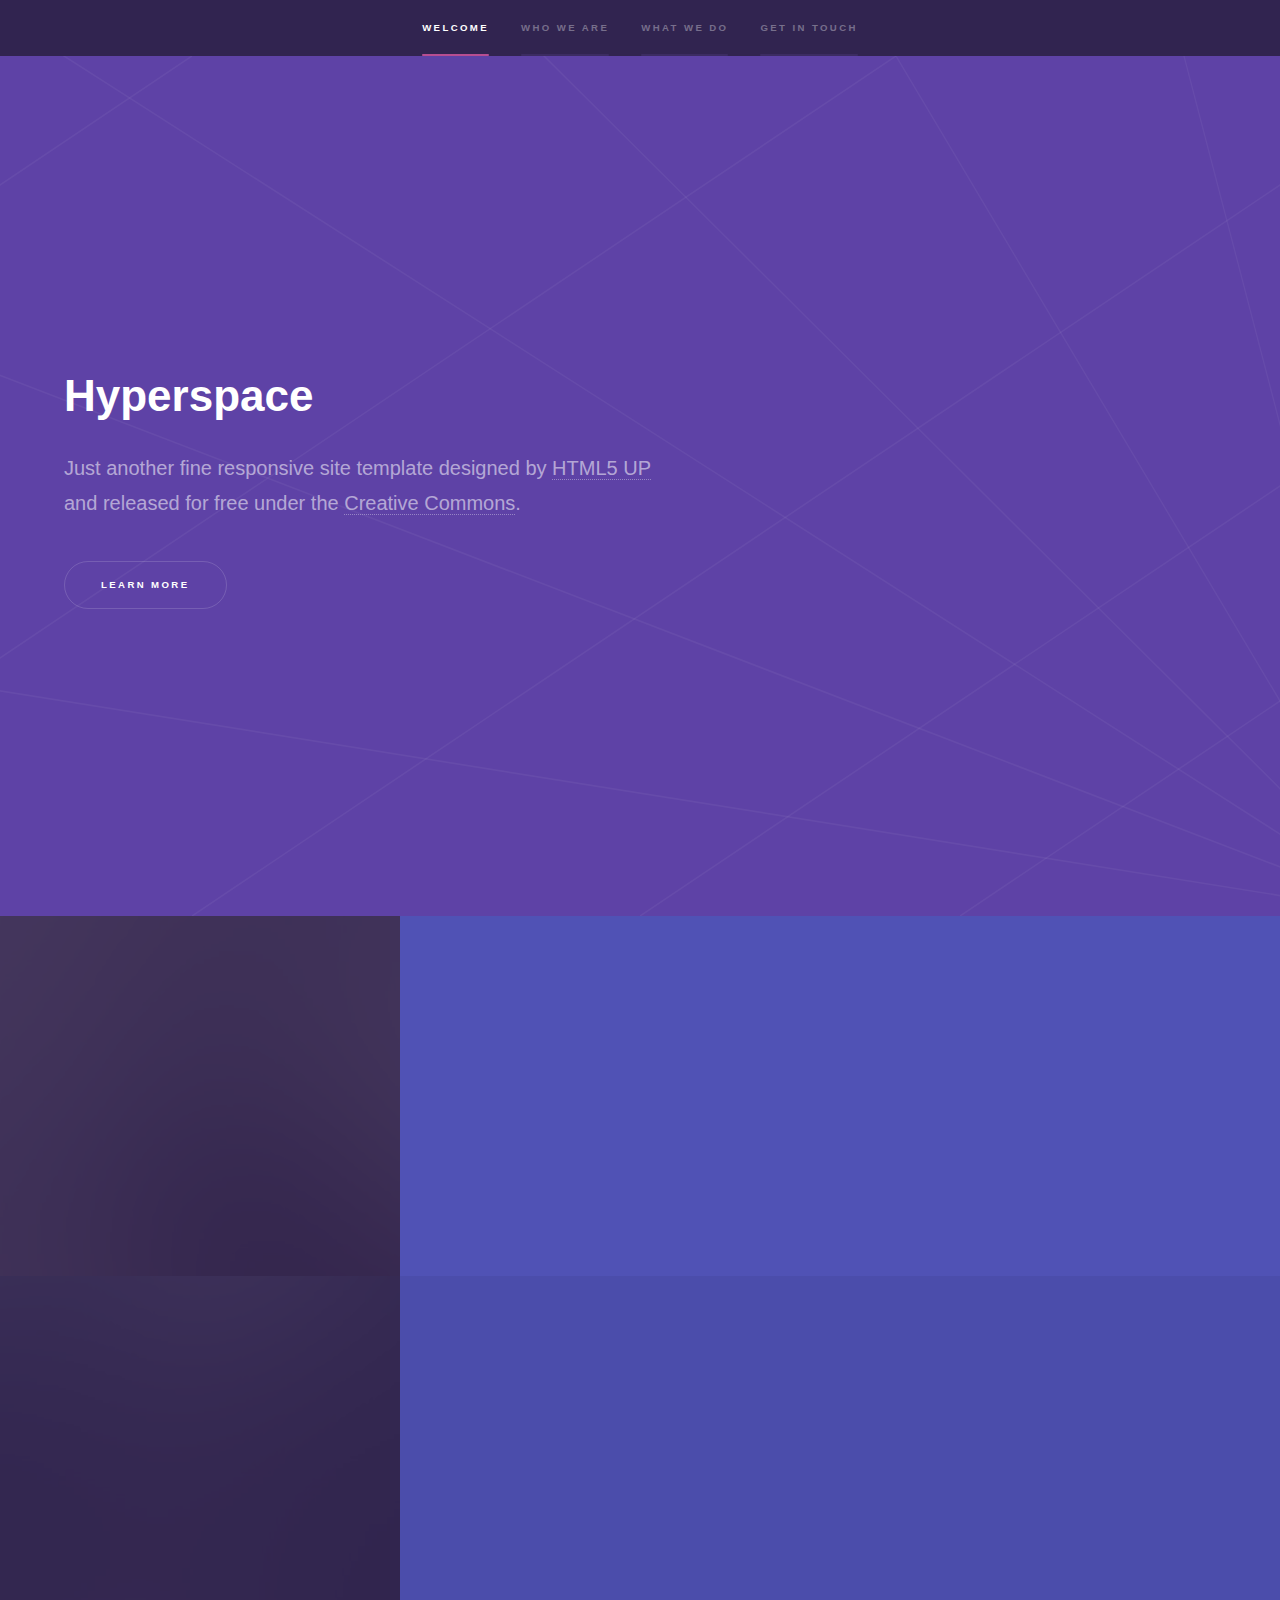
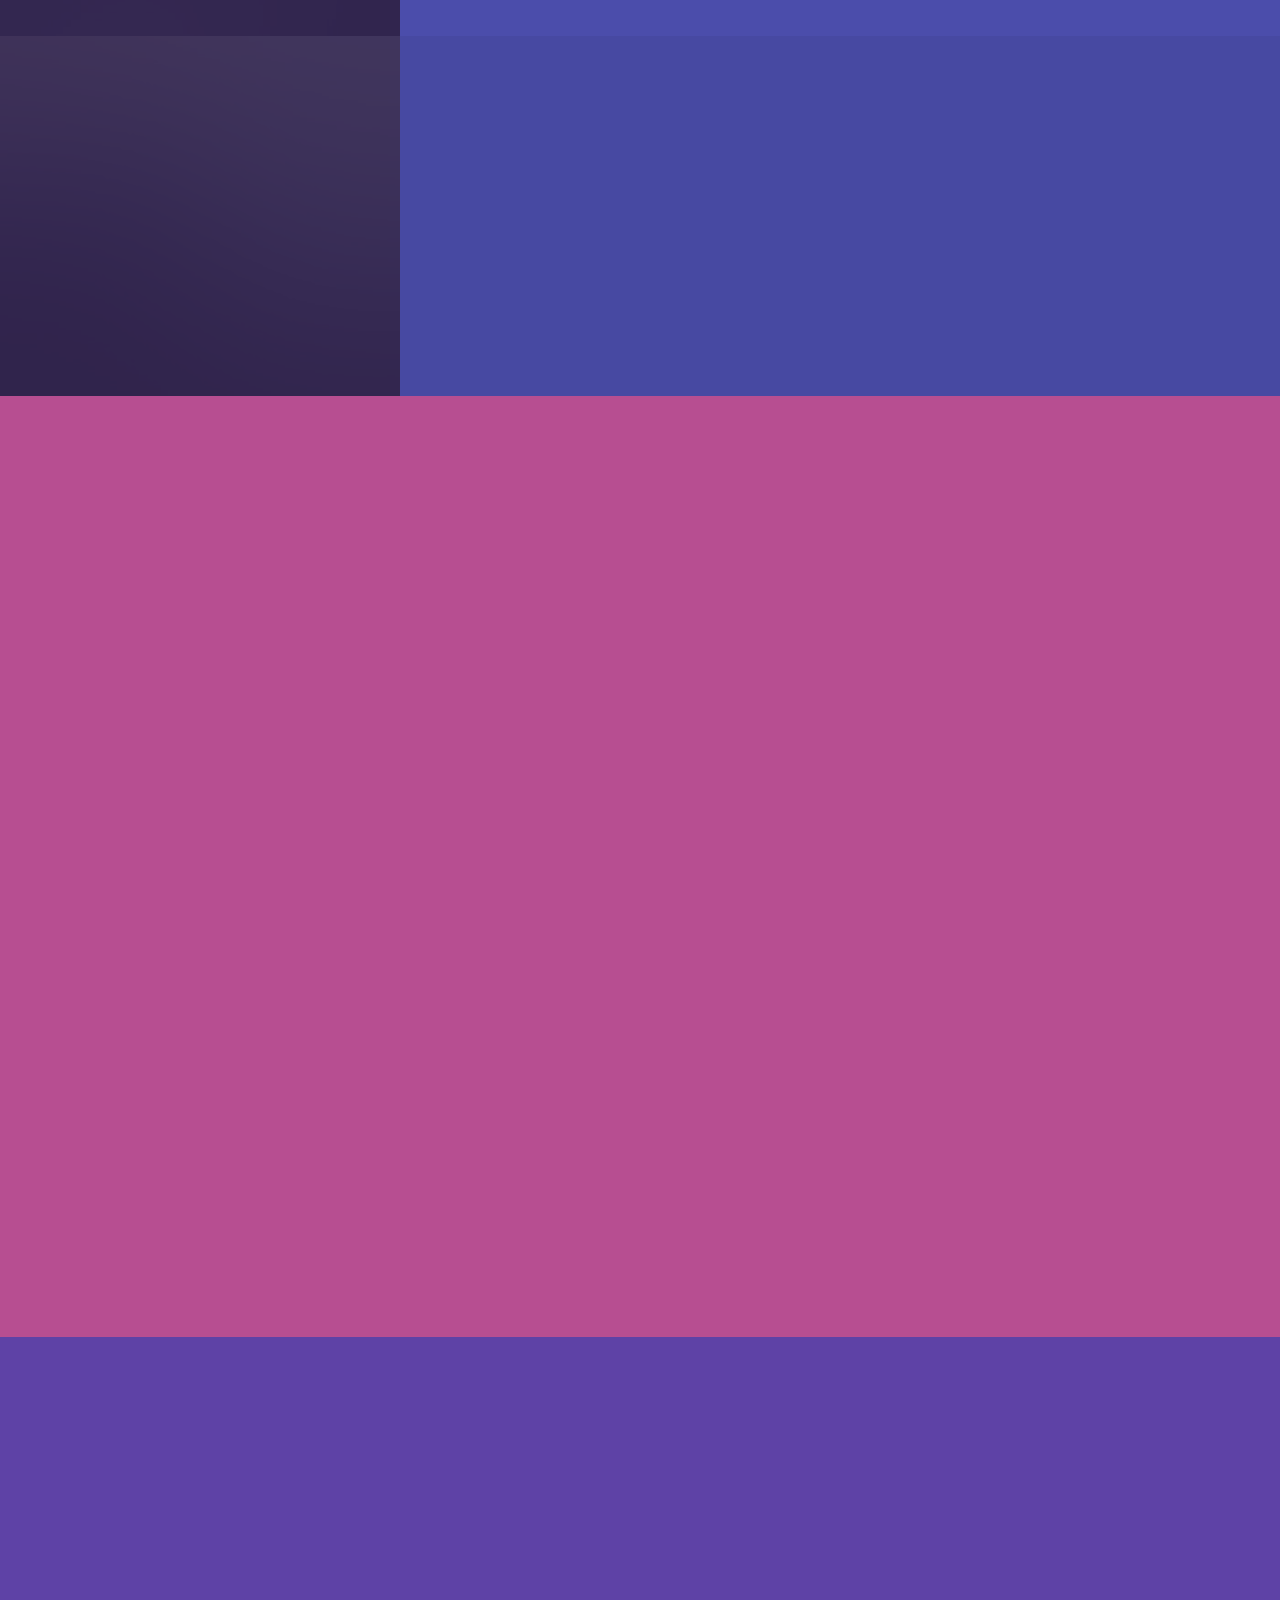
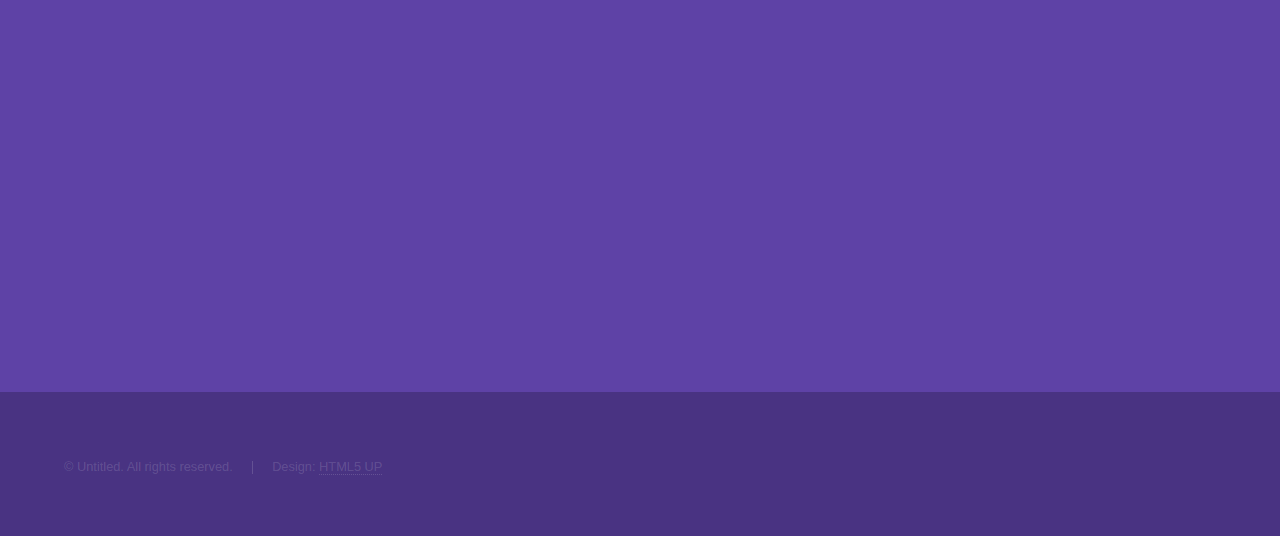
<file: vectornator/help/index.html>
<!DOCTYPE HTML>
<!--
	Hyperspace by HTML5 UP
	html5up.net | @ajlkn
	Free for personal and commercial use under the CCA 3.0 license (html5up.net/license)
-->
<html>
	<head>
		<title>Hyperspace by HTML5 UP</title>
		<meta charset="utf-8" />
		<meta name="viewport" content="width=device-width, initial-scale=1" />
		<!--[if lte IE 8]><script src="assets/js/ie/html5shiv.js"></script><![endif]-->
		<link rel="stylesheet" href="assets/css/main.css" />
		<!--[if lte IE 9]><link rel="stylesheet" href="assets/css/ie9.css" /><![endif]-->
		<!--[if lte IE 8]><link rel="stylesheet" href="assets/css/ie8.css" /><![endif]-->
	</head>
	<body>

		<!-- Sidebar -->
			<section id="sidebar">
				<div class="inner">
					<nav>
						<ul>
							<li><a href="#intro">Welcome</a></li>
							<li><a href="#one">Who we are</a></li>
							<li><a href="#two">What we do</a></li>
							<li><a href="#three">Get in touch</a></li>
						</ul>
					</nav>
				</div>
			</section>

		<!-- Wrapper -->
			<div id="wrapper">

				<!-- Intro -->
					<section id="intro" class="wrapper style1 fullscreen fade-up">
						<div class="inner">
							<h1>Hyperspace</h1>
							<p>Just another fine responsive site template designed by <a href="http://html5up.net">HTML5 UP</a><br />
							and released for free under the <a href="http://html5up.net/license">Creative Commons</a>.</p>
							<ul class="actions">
								<li><a href="#one" class="button scrolly">Learn more</a></li>
							</ul>
						</div>
					</section>

				<!-- One -->
					<section id="one" class="wrapper style2 spotlights">
						<section>
							<a href="#" class="image"><img src="images/pic01.jpg" alt="" data-position="center center" /></a>
							<div class="content">
								<div class="inner">
									<h2>Sed ipsum dolor</h2>
									<p>Phasellus convallis elit id ullamcorper pulvinar. Duis aliquam turpis mauris, eu ultricies erat malesuada quis. Aliquam dapibus.</p>
									<ul class="actions">
										<li><a href="#" class="button">Learn more</a></li>
									</ul>
								</div>
							</div>
						</section>
						<section>
							<a href="#" class="image"><img src="images/pic02.jpg" alt="" data-position="top center" /></a>
							<div class="content">
								<div class="inner">
									<h2>Feugiat consequat</h2>
									<p>Phasellus convallis elit id ullamcorper pulvinar. Duis aliquam turpis mauris, eu ultricies erat malesuada quis. Aliquam dapibus.</p>
									<ul class="actions">
										<li><a href="#" class="button">Learn more</a></li>
									</ul>
								</div>
							</div>
						</section>
						<section>
							<a href="#" class="image"><img src="images/pic03.jpg" alt="" data-position="25% 25%" /></a>
							<div class="content">
								<div class="inner">
									<h2>Ultricies aliquam</h2>
									<p>Phasellus convallis elit id ullamcorper pulvinar. Duis aliquam turpis mauris, eu ultricies erat malesuada quis. Aliquam dapibus.</p>
									<ul class="actions">
										<li><a href="#" class="button">Learn more</a></li>
									</ul>
								</div>
							</div>
						</section>
					</section>

				<!-- Two -->
					<section id="two" class="wrapper style3 fade-up">
						<div class="inner">
							<h2>What we do</h2>
							<p>Phasellus convallis elit id ullamcorper pulvinar. Duis aliquam turpis mauris, eu ultricies erat malesuada quis. Aliquam dapibus, lacus eget hendrerit bibendum, urna est aliquam sem, sit amet imperdiet est velit quis lorem.</p>
							<div class="features">
								<section>
									<span class="icon major fa-code"></span>
									<h3>Lorem ipsum amet</h3>
									<p>Phasellus convallis elit id ullam corper amet et pulvinar. Duis aliquam turpis mauris, sed ultricies erat dapibus.</p>
								</section>
								<section>
									<span class="icon major fa-lock"></span>
									<h3>Aliquam sed nullam</h3>
									<p>Phasellus convallis elit id ullam corper amet et pulvinar. Duis aliquam turpis mauris, sed ultricies erat dapibus.</p>
								</section>
								<section>
									<span class="icon major fa-cog"></span>
									<h3>Sed erat ullam corper</h3>
									<p>Phasellus convallis elit id ullam corper amet et pulvinar. Duis aliquam turpis mauris, sed ultricies erat dapibus.</p>
								</section>
								<section>
									<span class="icon major fa-desktop"></span>
									<h3>Veroeros quis lorem</h3>
									<p>Phasellus convallis elit id ullam corper amet et pulvinar. Duis aliquam turpis mauris, sed ultricies erat dapibus.</p>
								</section>
								<section>
									<span class="icon major fa-chain"></span>
									<h3>Urna quis bibendum</h3>
									<p>Phasellus convallis elit id ullam corper amet et pulvinar. Duis aliquam turpis mauris, sed ultricies erat dapibus.</p>
								</section>
								<section>
									<span class="icon major fa-diamond"></span>
									<h3>Aliquam urna dapibus</h3>
									<p>Phasellus convallis elit id ullam corper amet et pulvinar. Duis aliquam turpis mauris, sed ultricies erat dapibus.</p>
								</section>
							</div>
							<ul class="actions">
								<li><a href="#" class="button">Learn more</a></li>
							</ul>
						</div>
					</section>

				<!-- Three -->
					<section id="three" class="wrapper style1 fade-up">
						<div class="inner">
							<h2>Get in touch</h2>
							<p>Phasellus convallis elit id ullamcorper pulvinar. Duis aliquam turpis mauris, eu ultricies erat malesuada quis. Aliquam dapibus, lacus eget hendrerit bibendum, urna est aliquam sem, sit amet imperdiet est velit quis lorem.</p>
							<div class="split style1">
								<section>
									<form method="post" action="#">
										<div class="field half first">
											<label for="name">Name</label>
											<input type="text" name="name" id="name" />
										</div>
										<div class="field half">
											<label for="email">Email</label>
											<input type="text" name="email" id="email" />
										</div>
										<div class="field">
											<label for="message">Message</label>
											<textarea name="message" id="message" rows="5"></textarea>
										</div>
										<ul class="actions">
											<li><a href="" class="button submit">Send Message</a></li>
										</ul>
									</form>
								</section>
								<section>
									<ul class="contact">
										<li>
											<h3>Address</h3>
											<span>12345 Somewhere Road #654<br />
											Nashville, TN 00000-0000<br />
											USA</span>
										</li>
										<li>
											<h3>Email</h3>
											<a href="#">user@untitled.tld</a>
										</li>
										<li>
											<h3>Phone</h3>
											<span>(000) 000-0000</span>
										</li>
										<li>
											<h3>Social</h3>
											<ul class="icons">
												<li><a href="#" class="fa-twitter"><span class="label">Twitter</span></a></li>
												<li><a href="#" class="fa-facebook"><span class="label">Facebook</span></a></li>
												<li><a href="#" class="fa-github"><span class="label">GitHub</span></a></li>
												<li><a href="#" class="fa-instagram"><span class="label">Instagram</span></a></li>
												<li><a href="#" class="fa-linkedin"><span class="label">LinkedIn</span></a></li>
											</ul>
										</li>
									</ul>
								</section>
							</div>
						</div>
					</section>

			</div>

		<!-- Footer -->
			<footer id="footer" class="wrapper style1-alt">
				<div class="inner">
					<ul class="menu">
						<li>&copy; Untitled. All rights reserved.</li><li>Design: <a href="http://html5up.net">HTML5 UP</a></li>
					</ul>
				</div>
			</footer>

		<!-- Scripts -->
			<script src="assets/js/jquery.min.js"></script>
			<script src="assets/js/jquery.scrollex.min.js"></script>
			<script src="assets/js/jquery.scrolly.min.js"></script>
			<script src="assets/js/skel.min.js"></script>
			<script src="assets/js/util.js"></script>
			<!--[if lte IE 8]><script src="assets/js/ie/respond.min.js"></script><![endif]-->
			<script src="assets/js/main.js"></script>

	</body>
</html>
</file>
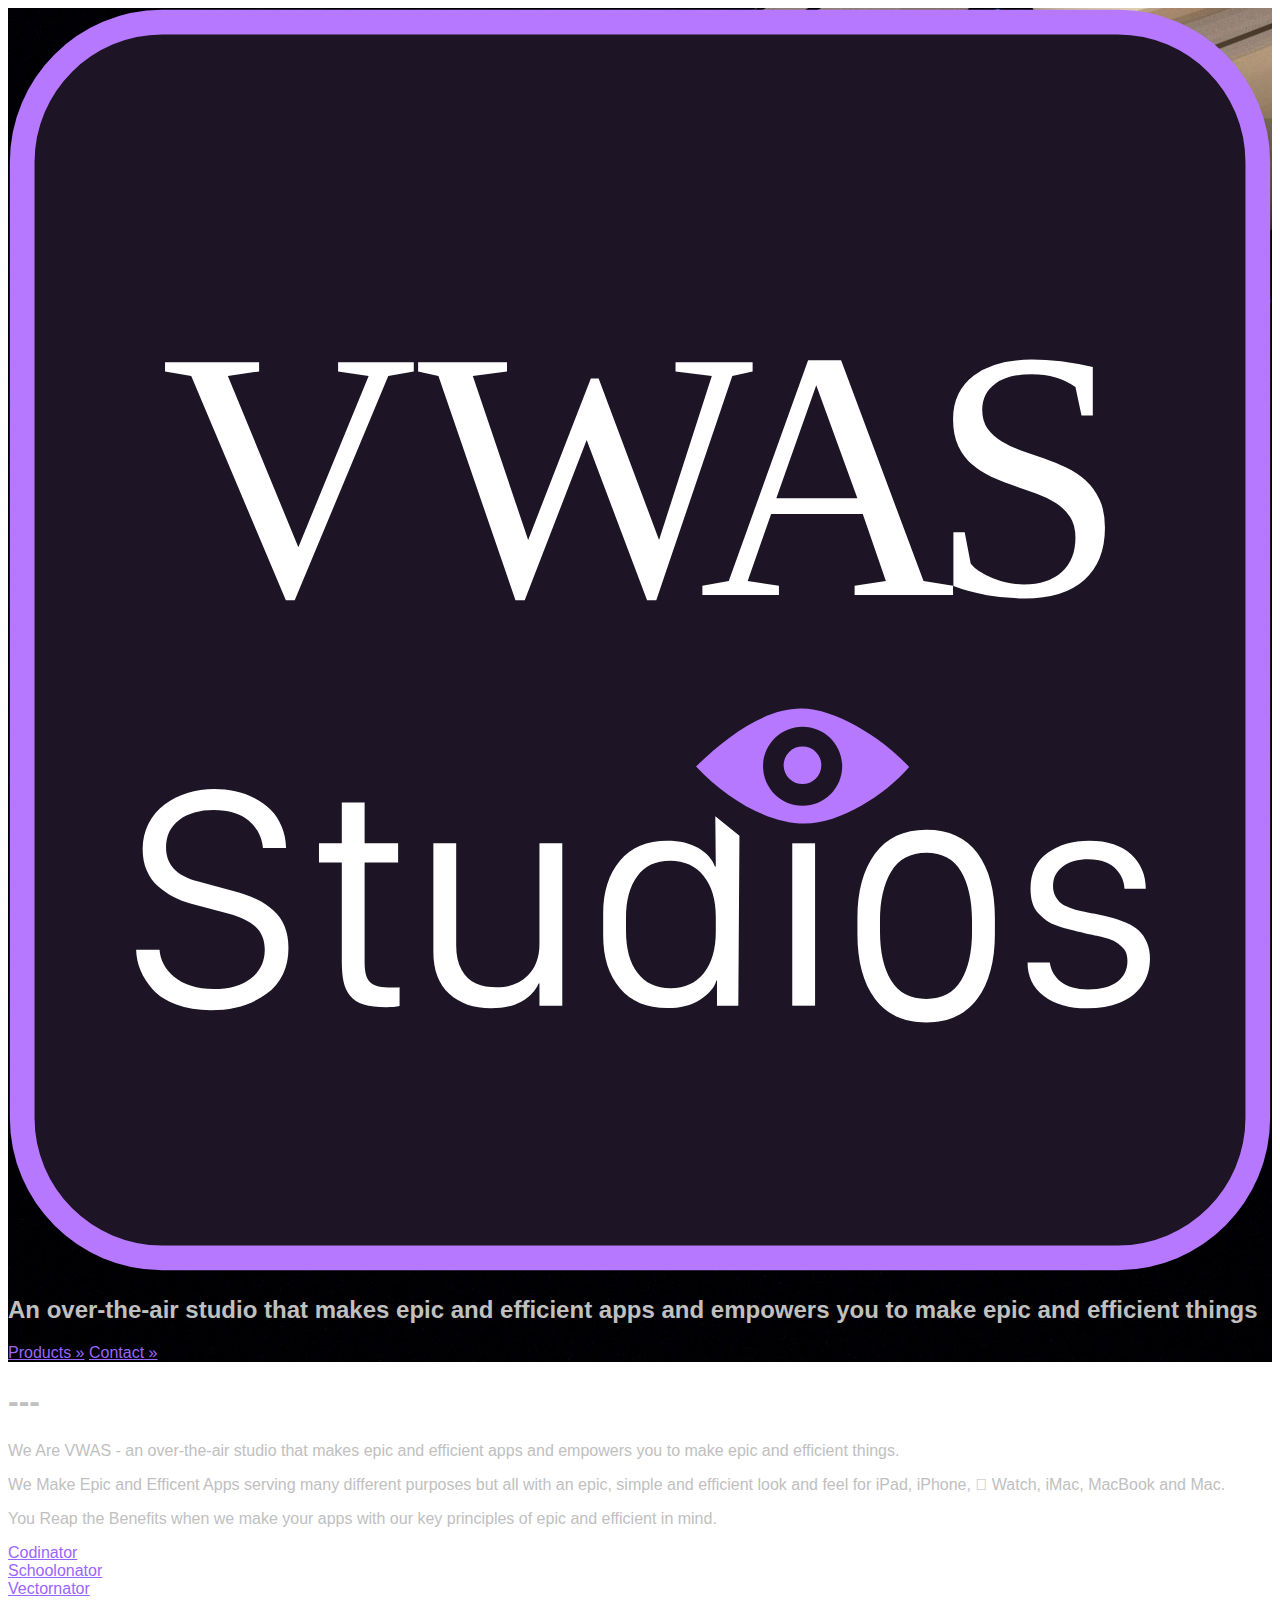
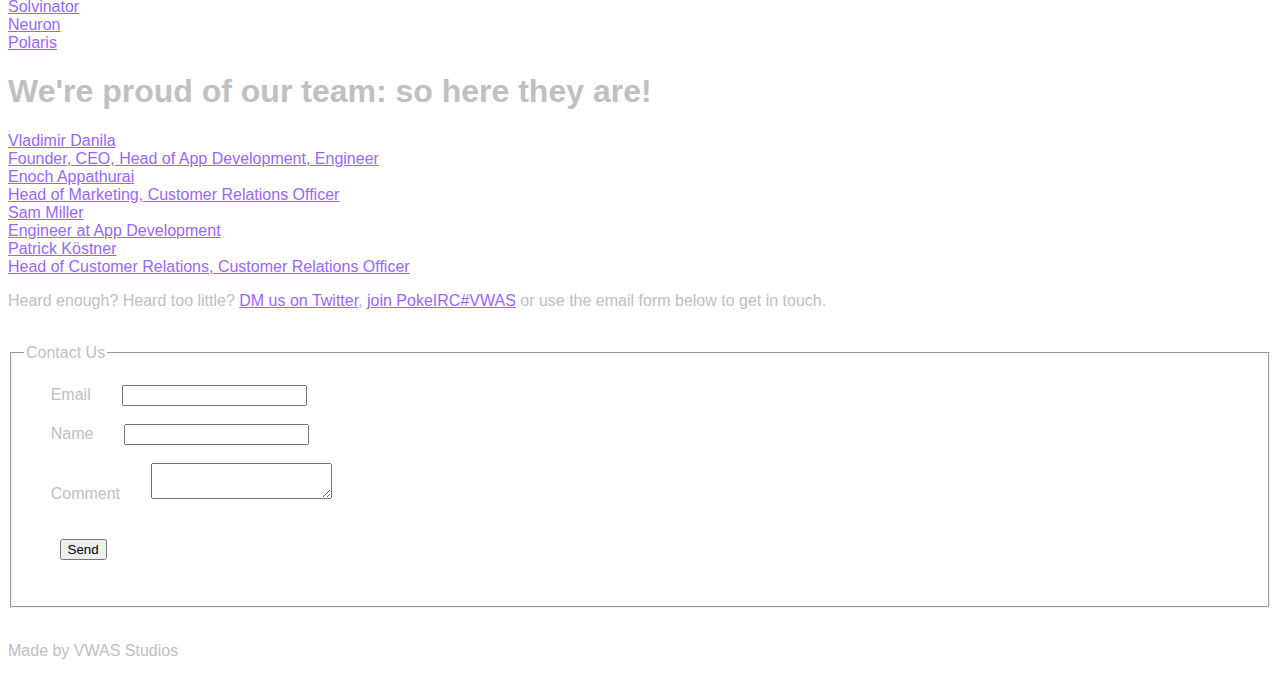
<file: indexDark.html>
<!DOCTYPE html>
<html lang="en-au">
<head>
	<meta charset="utf-8">
	<title>Home — VWAS</title>
	
	<meta name="author" content="@enociz">
	<meta name="keywords" content="VWAS, studios, Vladi, Danila, Vladmir, Enoch, Appathurai, Abinash, VWAS-studios, app's, cool, epic, efficient, simple, functional, site, HTML, Codinator, css, photo, editing, software, photonator, school, organiser, planner, Schoolonator, vector, illustrations, illustrator, drawer, purple, vectornator, drawings, art, Sam, Miller">
	<meta name="description" content="We Are VWAS - an over-the-air studio that makes epic and efficient apps and empowers you to make epic and efficient things - and this is our site.">
	<meta name="robots" content="index, follow, archive">
	
	<meta name="viewport" content="maximum-scale=1">
	
	<!--[if ie]>
		<meta http-equiv="X-UA-Compatible" content="IE=edge,chrome=1">
		<meta http-equiv="imagetoolbar" content="false" />
	<![endif]-->
	
    <link rel="stylesheet" href="http://tachyons.io/css/tachyons.min.css">
    <link rel="stylesheet" href="http://code.ionicframework.com/ionicons/2.0.1/css/ionicons.min.css">

	<link rel="shortcut icon" href="/favicon.png">

   
	<style>
	body {
    	font-family: "HelveticaNeue-Light", "Helvetica Neue Light", "Helvetica Neue", Helvetica, Arial, "Lucida Grande", sans-serif; 
    	font-weight: 300;
	}

  	</style>
   
  </head>
  <body class="wi-100 bg-black" text="silver" link=#9966FF>
    <header style="background-image: url(img/header-bgDark.jpg); background-position: bottom center;" class="h-100 dt bg-cv">
      <div  class="dtc v-mid  bg-black-10 white-80 tl tc-ns phm">
       <img src="img/logo.svg" alt="VWAS Studios" class="mbm w5-ns w4 br5-ns br4">
       <!--h1 class="f3 f1-m mega-l ttu tracked-mega mbm mtn semibold">VWAS Studios</h1-->
       <h2 class="measure center f4 f3-ns book mbm mtn">An over-the-air studio that makes epic and efficient apps and empowers you to make epic and efficient things</h2>
       <a href="#products" class="f5 f4-ns dim dib mtl br2 bg-white-10 ba b--white-40 white-80 link pam">Products »</a>
       <a href="#contact" class="f5 f4-ns dim dib mtl br2 bg-white-10 ba b--white-40 white-80 link pam">Contact »</a>
     </div>
    </header>
    <main>
      <section class="measure center pvl">
        <h1 class="f4 f2-ns semibold ttu tracked lh-title">---</h1>

        <p class="measure lh-copy"><span class="ttu">We Are VWAS -</span> an over-the-air studio that makes epic and efficient apps and empowers you to make epic and efficient things.</p>

        <p class="measure lh-copy"><span class="ttu">We Make Epic and Efficent Apps </span> serving many different purposes but all with an epic, simple and efficient look and feel for iPad, iPhone,  Watch, iMac, MacBook and Mac.</p>

        <p class="measure lh-copy"><span class="ttu">You Reap the Benefits</span> when we make your apps with our key principles of epic and efficient in mind.</p>

      </section>

    <section id="products" class="cf paxl-ns">

       <a href="https://appsto.re/au/jt4y2.i" style="background-image:url(http://vwas.cf/codinator/img/logo.svg);" class="dib fl aspect-ratio  square-50 square-25-l bg-cv w-50 w-25-l hide-child br6-ns br5">
        <div class="pos-abs top-0 bottom-0 right-0 left-0 bg-black-40 white child">
          <div class="h-100 dt">
            <div class="h-100 dtc v-mid tc f4 f3-ns phl bold">Codinator</div>
          </div>
        </div>
      </a>
      <a href="https://appsto.re/au/Mj9k4.i" style="background-image:url(http://vwas.cf/schoolonator/img/logo.svg);" class="dib fl aspect-ratio  square-50 square-25-l bg-cv w-50 w-25-l hide-child br6-ns br5">
        <div class="pos-abs top-0 bottom-0 right-0 left-0 bg-black-40 white child">
          <div class="h-100 dt">
            <div class="h-100 dtc v-mid tc f4 f3-ns phl bold">Schoolonator</div>
          </div>
        </div>
      </a>
      <a href="https://appsto.re/au/zPVA4.i" style="background-image:url(http://vwas.cf/vectornator/img/logo.svg);" class="dib fl aspect-ratio  square-50 square-25-l bg-cv w-50 w-25-l hide-child br6-ns br5">
        <div class="pos-abs top-0 bottom-0 right-0 left-0 bg-black-40 white child">
          <div class="h-100 dt">
            <div class="h-100 dtc v-mid tc f4 f3-ns phl bold">Vectornator</div>
          </div>
        </div>
      </a>
      <a href="/solvinator" style="background-image:url(http://vwas.cf/solvinator/img/logo.svg);" class="dib fl aspect-ratio  square-50 square-25-l bg-cv w-50 w-25-l hide-child br6-ns br5">
        <div class="pos-abs top-0 bottom-0 right-0 left-0 bg-black-40 white child">
          <div class="h-100 dt">
            <div class="h-100 dtc v-mid tc f4 f3-ns phl bold">Solvinator</div>
          </div>
        </div>
      </a>
      <a href="/neuron" style="background-image:url(http://vwas.cf/neuron/img/logo.svg);" class="dib fl aspect-ratio  square-50 square-25-l bg-cv w-50 w-25-l hide-child br6-ns br5">
        <div class="pos-abs top-0 bottom-0 right-0 left-0 bg-black-40 white child">
          <div class="h-100 dt">
            <div class="h-100 dtc v-mid tc f4 f3-ns phl bold">Neuron</div>
          </div>
        </div>
      </a>
      <a href="/polaris"  style="background-image:url(http://vwas.cf/polaris/img/logo.svg);" class="dib fl aspect-ratio  square-50 square-25-l bg-cv w-50 w-25-l hide-child br6-ns br5">
        <div class="pos-abs top-0 bottom-0 right-0 left-0 bg-black-40 white child">
          <div class="h-100 dt">
            <div class="h-100 dtc v-mid tc f4 f3-ns phl bold">Polaris</div>
          </div>
        </div>
      </a>

    </section>

    <section id="team" class="cf paxl-ns">

       <div class="measure center pvl"><h1 class="f4 f3-ns semibold ttu tracked lh-title">We're proud of our team: so here they are!</h1></div>

       <a href="https://twitter.com/danilavladi" style="background-image:url(https://pbs.twimg.com/profile_images/595719117291806720/g7jfsrCB.jpg);" class="dib fl aspect-ratio  square-50 square-25-l bg-cv w-50 w-25-l hide-child br6-ns br5">
        <div class="pos-abs top-0 bottom-0 right-0 left-0 bg-black-40 white child">
          <div class="h-100 dt">
            <div class="h-100 dtc v-mid tc f4 f3-ns phl bold">Vladimir Danila</div>
            <div class="h-100 dtc v-mid tc f6 f5-ns phl">Founder, CEO, Head of App Development, Engineer</div>
          </div>
        </div>
      </a>
      <a href="http://enociz.me" style="background-image:url(https://avatars3.githubusercontent.com/u/11745906);" class="dib fl aspect-ratio  square-50 square-25-l bg-cv w-50 w-25-l hide-child br6-ns br5">
        <div class="pos-abs top-0 bottom-0 right-0 left-0 bg-black-40 white child">
          <div class="h-100 dt">
            <div class="h-100 dtc v-mid tc f4 f3-ns phl bold">Enoch Appathurai</div>
            <div class="h-100 dtc v-mid tc f6 f5-ns phl">Head of Marketing, Customer Relations Officer</div>
          </div>
        </div>
      </a>
      <a href="#" style="background-image:url(img/miller.jpg);" class="dib fl aspect-ratio  square-50 square-25-l bg-cv w-50 w-25-l hide-child br6-ns br5">
        <div class="pos-abs top-0 bottom-0 right-0 left-0 bg-black-40 white child">
          <div class="h-100 dt">
            <div class="h-100 dtc v-mid tc f4 f3-ns phl bold">Sam Miller</div>
            <div class="h-100 dtc v-mid tc f6 f5-ns phl">Engineer at App Development</div>
          </div>
        </div>
      </a>
      <a href="https://twitter.com/pk2271997" style="background-image:url(https://pbs.twimg.com/profile_images/541881581791899648/JvqsUCGu.jpeg);" class="dib fl aspect-ratio  square-50 square-25-l bg-cv w-50 w-25-l hide-child br6-ns br5">
        <div class="pos-abs top-0 bottom-0 right-0 left-0 bg-black-40 white child">
          <div class="h-100 dt">
            <div class="h-100 dtc v-mid tc f4 f3-ns phl bold">Patrick Köstner</div>
            <div class="h-100 dtc v-mid tc f6 f5-ns phl">Head of Customer Relations, Customer Relations Officer</div>
          </div>
        </div>
      </a>

    </section>

    <section id="contact" class="measure center pvl">
      <p class="measure lh-copy">Heard enough? Heard too little? <a href="http://twitter.com/vwasstudios">DM us on Twitter</a>, <a href="https://chat.pokeirc.de?channels=VWAS&uio=MTE9Mjc3ed">join PokeIRC#VWAS</a> or use the email form below to get in touch.</p>

<form action="https://www.elformo.com/forms/3e0c98c7-af5e-49c3-9ad8-7ca68df43470" method="post" accept-charset="utf-8" class="pvl mvxl">
  <fieldset class="center mw6-ns phm phl-ns bn">
    <legend class="bold ttu tracked-mega plm pln-ns pvm f3-ns black">Contact Us</legend>
    <div class="mtm">
      <label class="small mbs plm pln-ns ttu tracked-mega db" for="email">Email</label>
      <input class="f3 semibold input-text plm pvm db ba gray b--white-20 w-100 bg-white-05 bg-white-10-focus" style="light-silver" type="email" name="email" value="" id="email" >
    </div>
    <div class="mtl">
      <label class="small mbs plm pln-ns ttu tracked-mega db" for="name">Name</label>
      <input class="f3 semibold input-text plm pvm db ba b--white-20 w-100 gray bg-white-05 bg-white-10-focus" type="text" name="name" value="" id="name" >
    </div>
    <div class="mtl">
      <label class="small mbs plm pln-ns ttu tracked-mega db" for="comment">Comment</label>
      <textarea class="f3 semibold input-text plm pvm db ba b--white-20 w-100 gray bg-white-05 bg-white-10-focus" type="textarea" name="comment" value="" id="comment" ></textarea>
    </div>
    <div class="mtl dt">
      <div class="dtc w-50 wi-25-ns v-mid">
        <input class="input-text bg-white-05 white pam brs semibold ba b--white-20 ttu tracked-mega bg-white-10-focus" type="submit" value="Send">
      </div>
    </div>
  </fieldset>
</form>
    </section>


</main>
<footer class="tc">
<p class="mlxs">Made by VWAS Studios</p>

<div class="mvxs mhs">
<a class="white icon ion-social-twitter" href="http://twitter.com/VWASStudios"></a>
<a class="white icon ion-social-github" href="http://GitHub.com/VWAS"></a>
<a class="white icon ion-email" href="mailto:vwas@vwas.pfweb.eu"></a>
</div>
</footer>

<script>
  (function(i,s,o,g,r,a,m){i['GoogleAnalyticsObject']=r;i[r]=i[r]||function(){
  (i[r].q=i[r].q||[]).push(arguments)},i[r].l=1*new Date();a=s.createElement(o),
  m=s.getElementsByTagName(o)[0];a.async=1;a.src=g;m.parentNode.insertBefore(a,m)
  })(window,document,'script','//www.google-analytics.com/analytics.js','ga');

  ga('create', 'UA-63849640-3', 'auto');
  ga('send', 'pageview');

</script>

  </body>
</html>
</file>
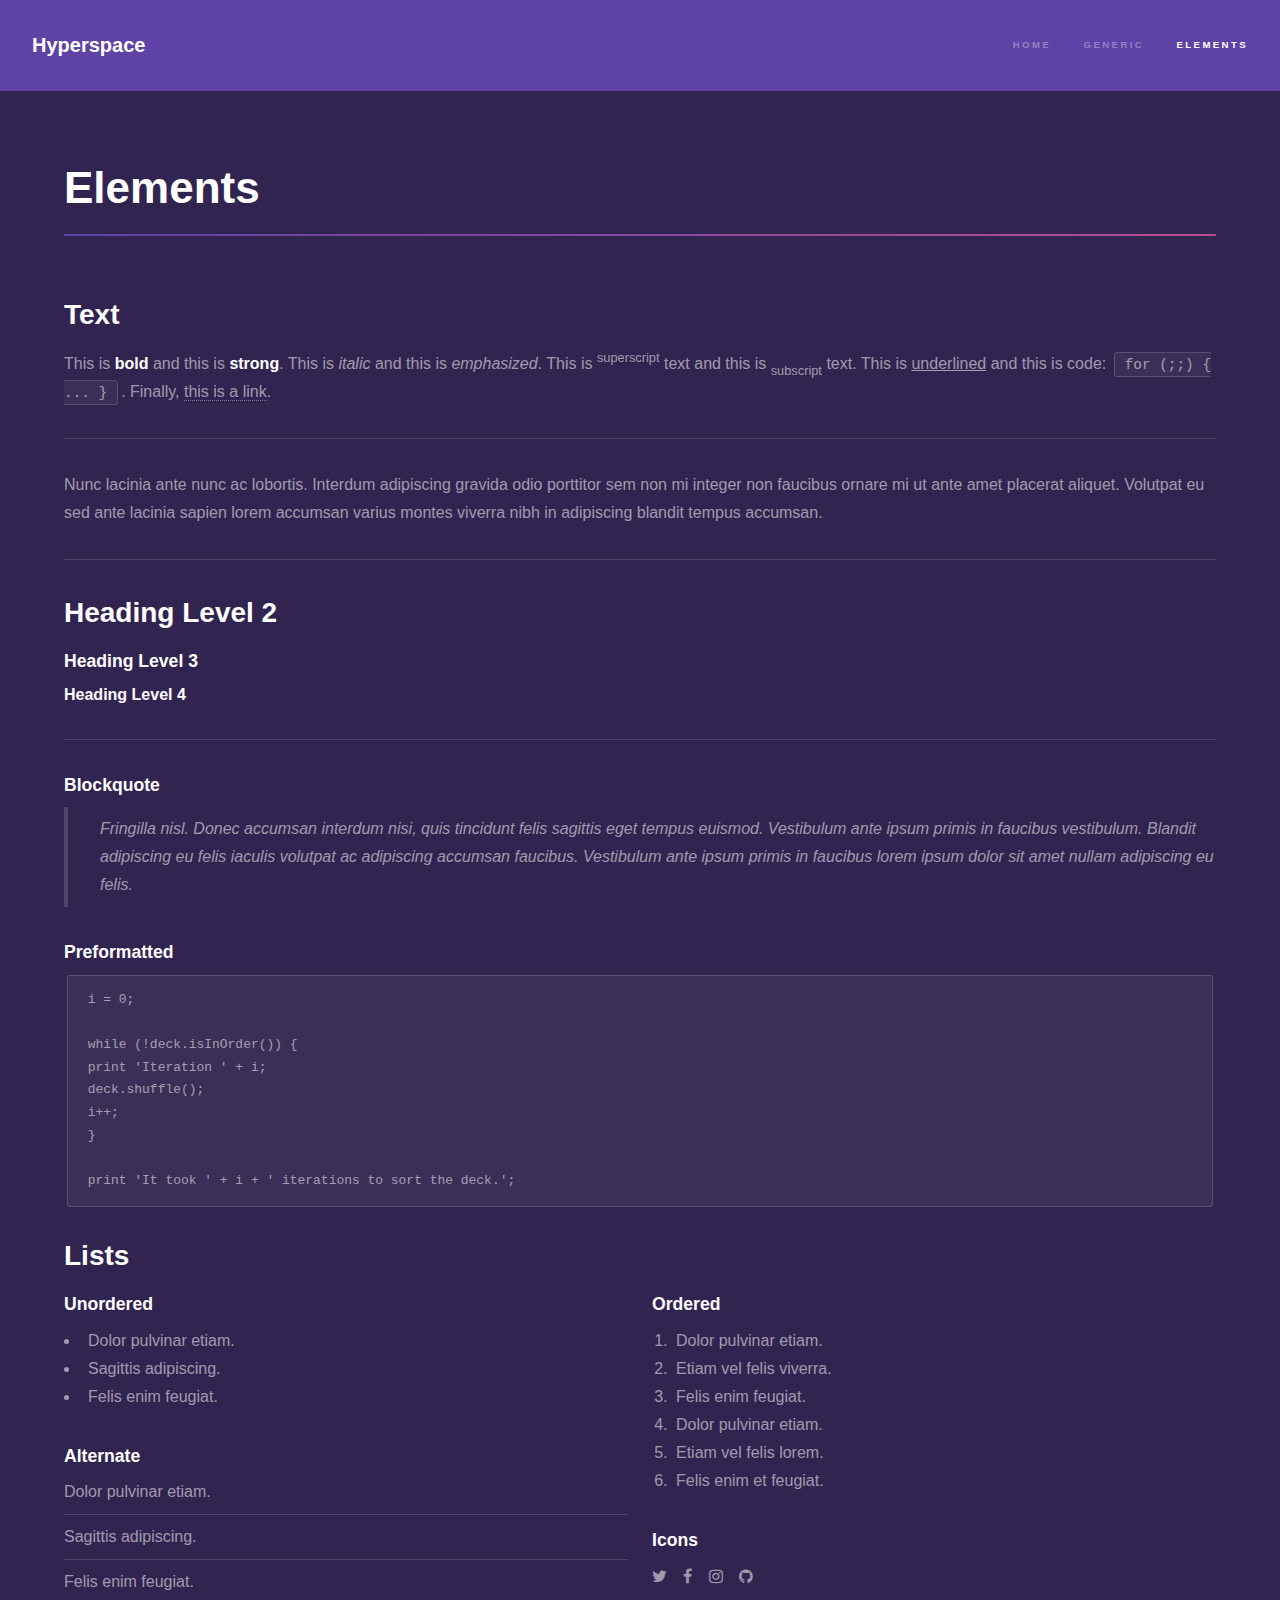
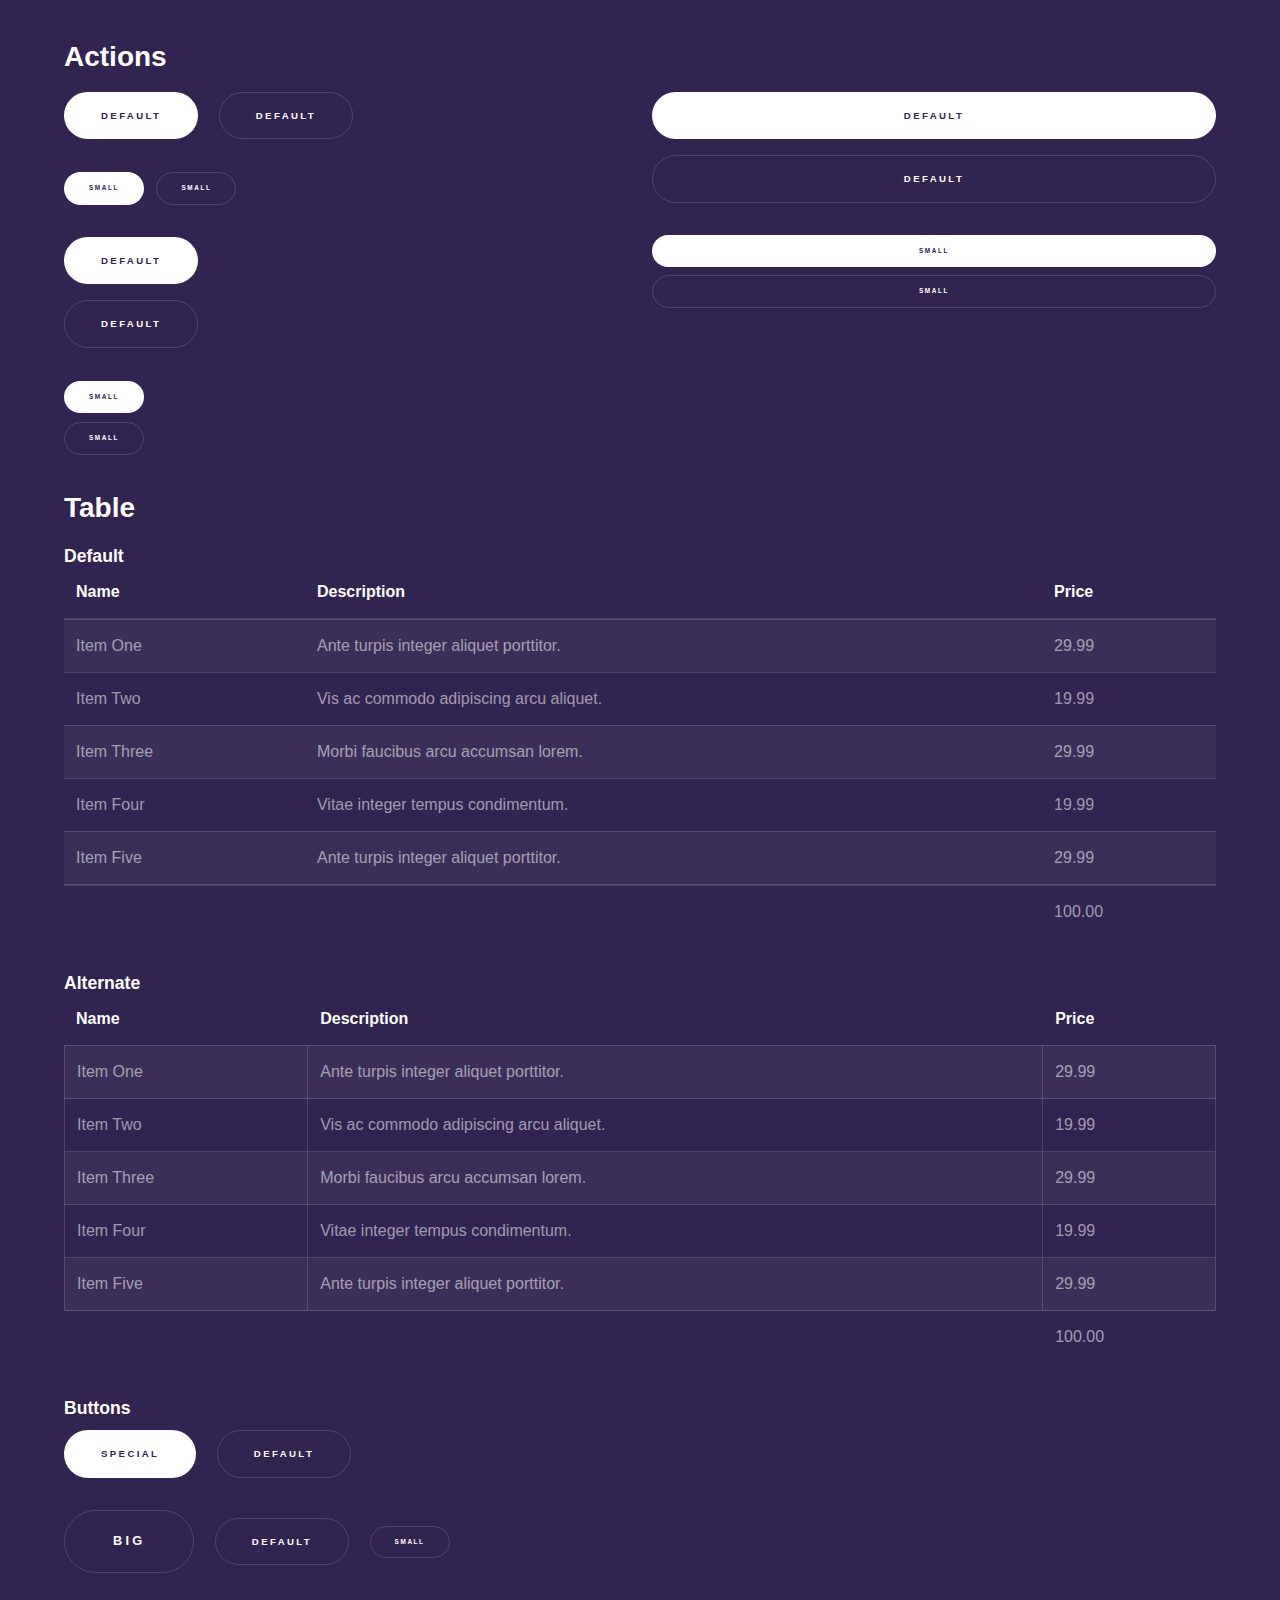
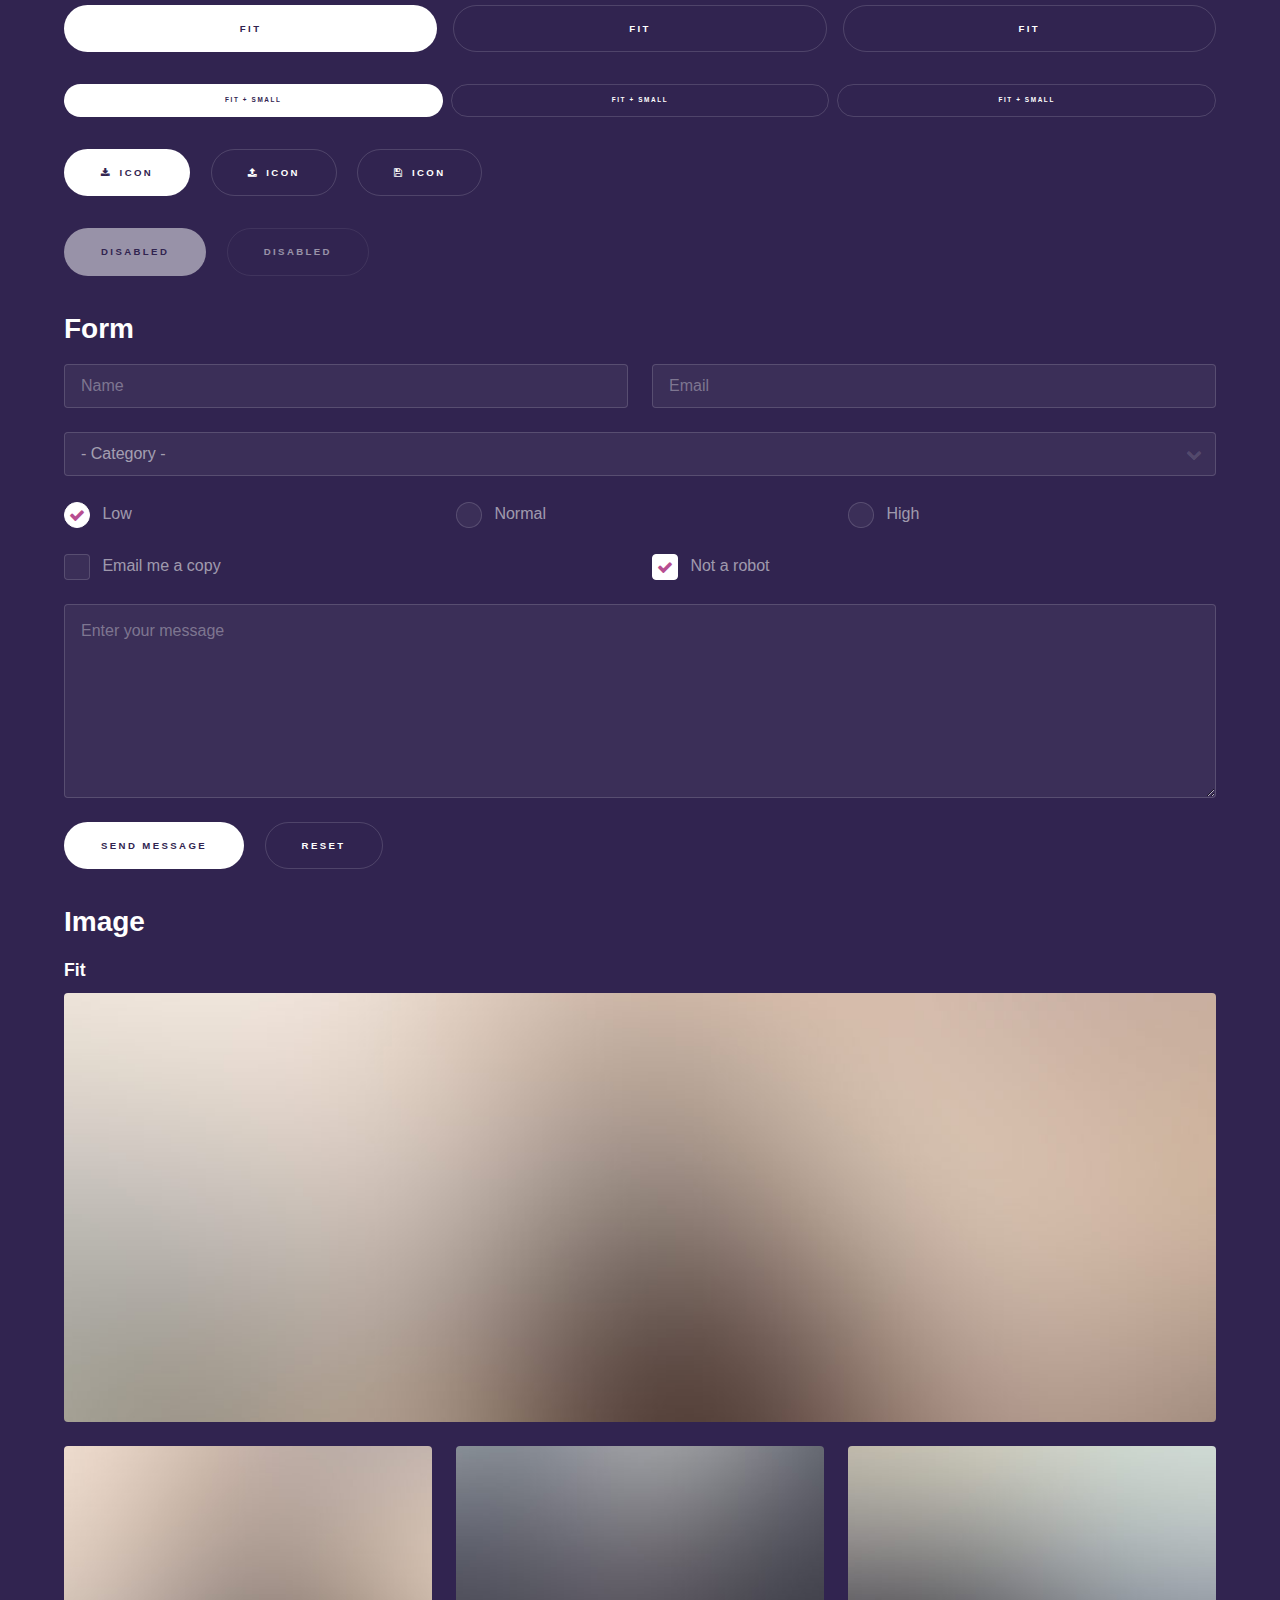
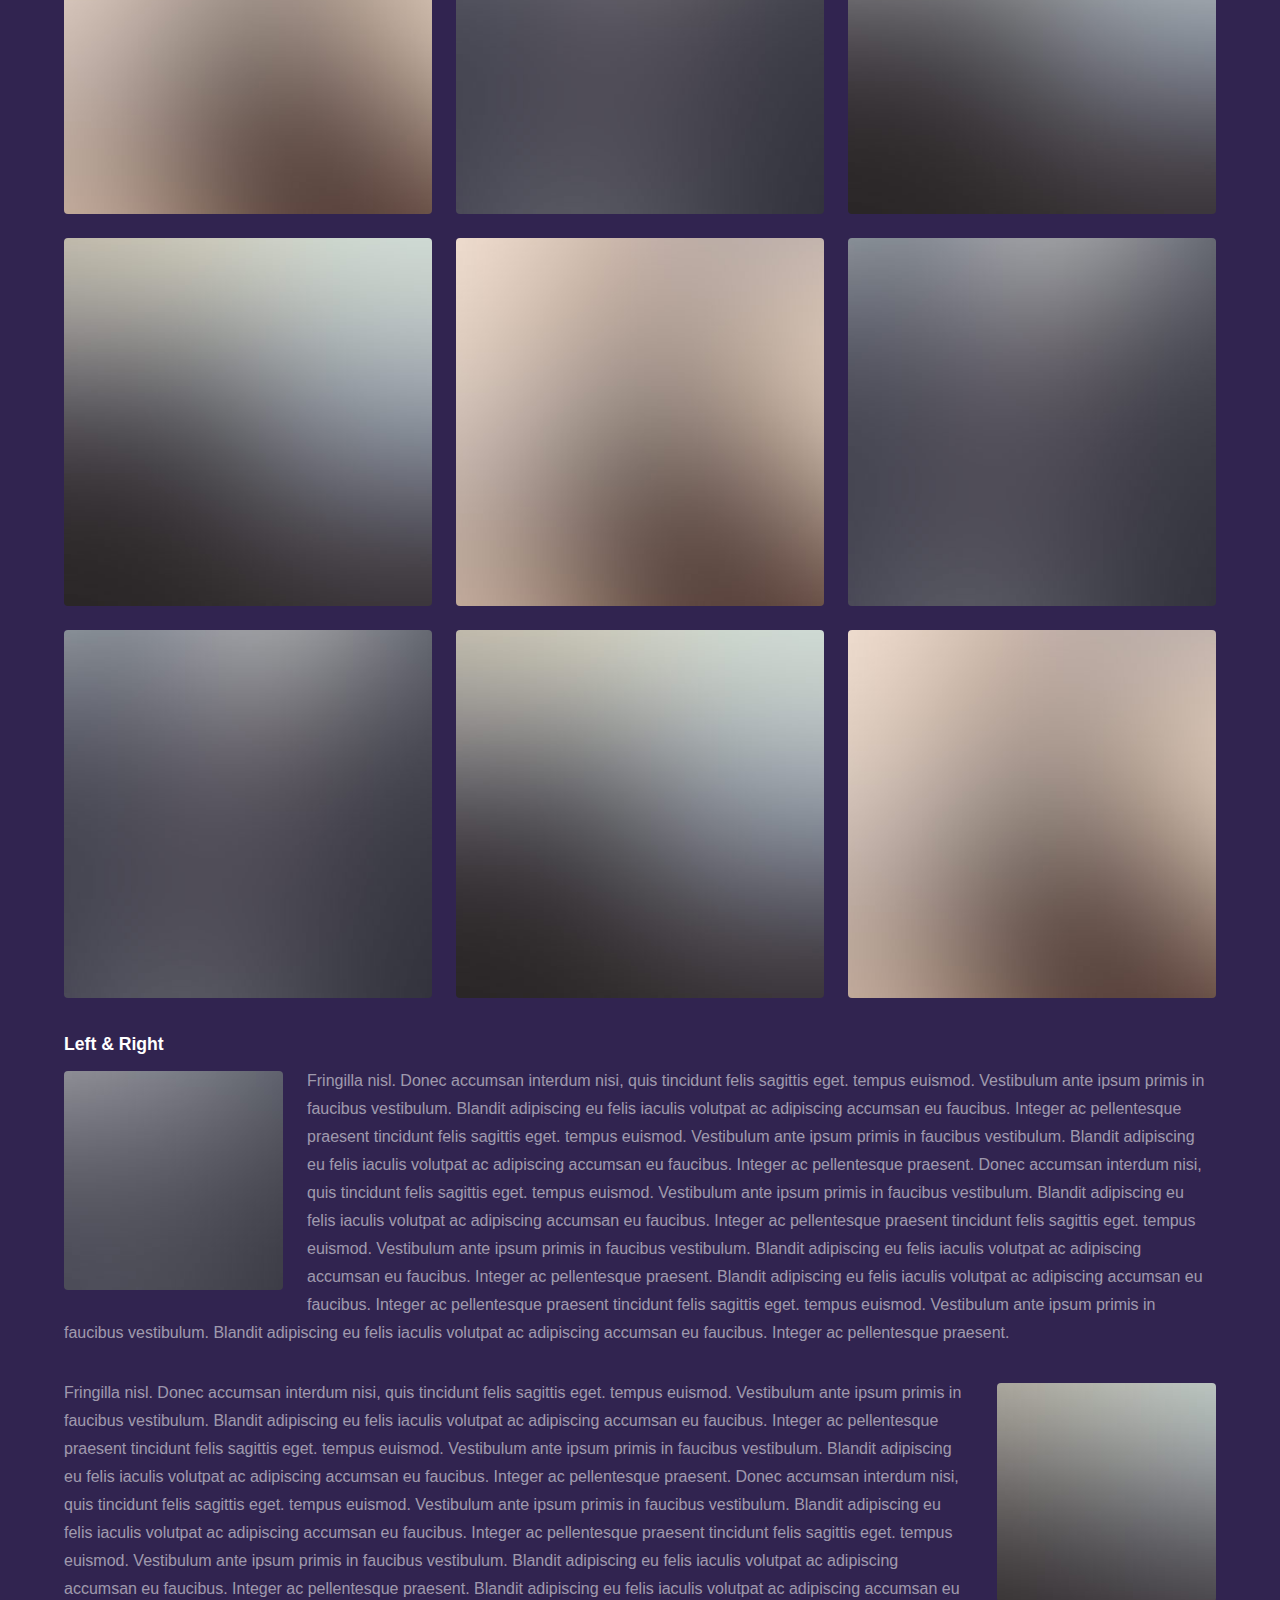
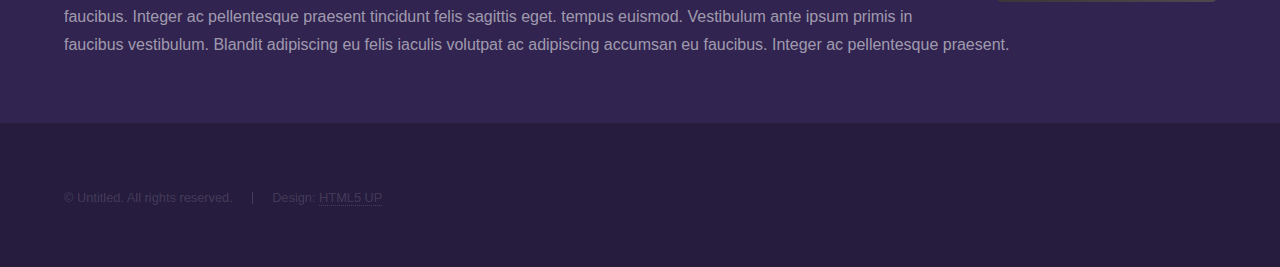
<file: vectornator/help/elements.html>
<!DOCTYPE HTML>
<!--
	Hyperspace by HTML5 UP
	html5up.net | @ajlkn
	Free for personal and commercial use under the CCA 3.0 license (html5up.net/license)
-->
<html>
	<head>
		<title>Elements - Hyperspace by HTML5 UP</title>
		<meta charset="utf-8" />
		<meta name="viewport" content="width=device-width, initial-scale=1" />
		<!--[if lte IE 8]><script src="assets/js/ie/html5shiv.js"></script><![endif]-->
		<link rel="stylesheet" href="assets/css/main.css" />
		<!--[if lte IE 9]><link rel="stylesheet" href="assets/css/ie9.css" /><![endif]-->
		<!--[if lte IE 8]><link rel="stylesheet" href="assets/css/ie8.css" /><![endif]-->
	</head>
	<body>

		<!-- Header -->
			<header id="header">
				<a href="index.html" class="title">Hyperspace</a>
				<nav>
					<ul>
						<li><a href="index.html">Home</a></li>
						<li><a href="generic.html">Generic</a></li>
						<li><a href="elements.html"  class="active">Elements</a></li>
					</ul>
				</nav>
			</header>

		<!-- Wrapper -->
			<div id="wrapper">

				<!-- Main -->
					<section id="main" class="wrapper">
						<div class="inner">
							<h1 class="major">Elements</h1>

							<!-- Text -->
								<section>
									<h2>Text</h2>
									<p>This is <b>bold</b> and this is <strong>strong</strong>. This is <i>italic</i> and this is <em>emphasized</em>.
									This is <sup>superscript</sup> text and this is <sub>subscript</sub> text.
									This is <u>underlined</u> and this is code: <code>for (;;) { ... }</code>. Finally, <a href="#">this is a link</a>.</p>
									<hr />
									<p>Nunc lacinia ante nunc ac lobortis. Interdum adipiscing gravida odio porttitor sem non mi integer non faucibus ornare mi ut ante amet placerat aliquet. Volutpat eu sed ante lacinia sapien lorem accumsan varius montes viverra nibh in adipiscing blandit tempus accumsan.</p>
									<hr />
									<h2>Heading Level 2</h2>
									<h3>Heading Level 3</h3>
									<h4>Heading Level 4</h4>
									<hr />
									<h3>Blockquote</h3>
									<blockquote>Fringilla nisl. Donec accumsan interdum nisi, quis tincidunt felis sagittis eget tempus euismod. Vestibulum ante ipsum primis in faucibus vestibulum. Blandit adipiscing eu felis iaculis volutpat ac adipiscing accumsan faucibus. Vestibulum ante ipsum primis in faucibus lorem ipsum dolor sit amet nullam adipiscing eu felis.</blockquote>
									<h3>Preformatted</h3>
									<pre><code>i = 0;

while (!deck.isInOrder()) {
print 'Iteration ' + i;
deck.shuffle();
i++;
}

print 'It took ' + i + ' iterations to sort the deck.';</code></pre>
								</section>

							<!-- Lists -->
								<section>
									<h2>Lists</h2>
									<div class="row">
										<div class="6u 12u$(medium)">
											<h3>Unordered</h3>
											<ul>
												<li>Dolor pulvinar etiam.</li>
												<li>Sagittis adipiscing.</li>
												<li>Felis enim feugiat.</li>
											</ul>
											<h3>Alternate</h3>
											<ul class="alt">
												<li>Dolor pulvinar etiam.</li>
												<li>Sagittis adipiscing.</li>
												<li>Felis enim feugiat.</li>
											</ul>
										</div>
										<div class="6u$ 12u$(medium)">
											<h3>Ordered</h3>
											<ol>
												<li>Dolor pulvinar etiam.</li>
												<li>Etiam vel felis viverra.</li>
												<li>Felis enim feugiat.</li>
												<li>Dolor pulvinar etiam.</li>
												<li>Etiam vel felis lorem.</li>
												<li>Felis enim et feugiat.</li>
											</ol>
											<h3>Icons</h3>
											<ul class="icons">
												<li><a href="#" class="icon fa-twitter"><span class="label">Twitter</span></a></li>
												<li><a href="#" class="icon fa-facebook"><span class="label">Facebook</span></a></li>
												<li><a href="#" class="icon fa-instagram"><span class="label">Instagram</span></a></li>
												<li><a href="#" class="icon fa-github"><span class="label">Github</span></a></li>
											</ul>
										</div>
									</div>
									<h2>Actions</h2>
									<div class="row">
										<div class="6u 12u$(medium)">
											<ul class="actions">
												<li><a href="#" class="button special">Default</a></li>
												<li><a href="#" class="button">Default</a></li>
											</ul>
											<ul class="actions small">
												<li><a href="#" class="button special small">Small</a></li>
												<li><a href="#" class="button small">Small</a></li>
											</ul>
											<ul class="actions vertical">
												<li><a href="#" class="button special">Default</a></li>
												<li><a href="#" class="button">Default</a></li>
											</ul>
											<ul class="actions vertical small">
												<li><a href="#" class="button special small">Small</a></li>
												<li><a href="#" class="button small">Small</a></li>
											</ul>
										</div>
										<div class="6u 12u$(medium)">
											<ul class="actions vertical">
												<li><a href="#" class="button special fit">Default</a></li>
												<li><a href="#" class="button fit">Default</a></li>
											</ul>
											<ul class="actions vertical small">
												<li><a href="#" class="button special small fit">Small</a></li>
												<li><a href="#" class="button small fit">Small</a></li>
											</ul>
										</div>
									</div>
								</section>

							<!-- Table -->
								<section>
									<h2>Table</h2>
									<h3>Default</h3>
									<div class="table-wrapper">
										<table>
											<thead>
												<tr>
													<th>Name</th>
													<th>Description</th>
													<th>Price</th>
												</tr>
											</thead>
											<tbody>
												<tr>
													<td>Item One</td>
													<td>Ante turpis integer aliquet porttitor.</td>
													<td>29.99</td>
												</tr>
												<tr>
													<td>Item Two</td>
													<td>Vis ac commodo adipiscing arcu aliquet.</td>
													<td>19.99</td>
												</tr>
												<tr>
													<td>Item Three</td>
													<td> Morbi faucibus arcu accumsan lorem.</td>
													<td>29.99</td>
												</tr>
												<tr>
													<td>Item Four</td>
													<td>Vitae integer tempus condimentum.</td>
													<td>19.99</td>
												</tr>
												<tr>
													<td>Item Five</td>
													<td>Ante turpis integer aliquet porttitor.</td>
													<td>29.99</td>
												</tr>
											</tbody>
											<tfoot>
												<tr>
													<td colspan="2"></td>
													<td>100.00</td>
												</tr>
											</tfoot>
										</table>
									</div>

									<h3>Alternate</h3>
									<div class="table-wrapper">
										<table class="alt">
											<thead>
												<tr>
													<th>Name</th>
													<th>Description</th>
													<th>Price</th>
												</tr>
											</thead>
											<tbody>
												<tr>
													<td>Item One</td>
													<td>Ante turpis integer aliquet porttitor.</td>
													<td>29.99</td>
												</tr>
												<tr>
													<td>Item Two</td>
													<td>Vis ac commodo adipiscing arcu aliquet.</td>
													<td>19.99</td>
												</tr>
												<tr>
													<td>Item Three</td>
													<td> Morbi faucibus arcu accumsan lorem.</td>
													<td>29.99</td>
												</tr>
												<tr>
													<td>Item Four</td>
													<td>Vitae integer tempus condimentum.</td>
													<td>19.99</td>
												</tr>
												<tr>
													<td>Item Five</td>
													<td>Ante turpis integer aliquet porttitor.</td>
													<td>29.99</td>
												</tr>
											</tbody>
											<tfoot>
												<tr>
													<td colspan="2"></td>
													<td>100.00</td>
												</tr>
											</tfoot>
										</table>
									</div>
								</section>

							<!-- Buttons -->
								<section>
									<h3>Buttons</h3>
									<ul class="actions">
										<li><a href="#" class="button special">Special</a></li>
										<li><a href="#" class="button">Default</a></li>
									</ul>
									<ul class="actions">
										<li><a href="#" class="button big">Big</a></li>
										<li><a href="#" class="button">Default</a></li>
										<li><a href="#" class="button small">Small</a></li>
									</ul>
									<ul class="actions fit">
										<li><a href="#" class="button special fit">Fit</a></li>
										<li><a href="#" class="button fit">Fit</a></li>
										<li><a href="#" class="button fit">Fit</a></li>
									</ul>
									<ul class="actions fit small">
										<li><a href="#" class="button special fit small">Fit + Small</a></li>
										<li><a href="#" class="button fit small">Fit + Small</a></li>
										<li><a href="#" class="button fit small">Fit + Small</a></li>
									</ul>
									<ul class="actions">
										<li><a href="#" class="button special icon fa-download">Icon</a></li>
										<li><a href="#" class="button icon fa-upload">Icon</a></li>
										<li><a href="#" class="button icon fa-save">Icon</a></li>
									</ul>
									<ul class="actions">
										<li><span class="button special disabled">Disabled</span></li>
										<li><span class="button disabled">Disabled</span></li>
									</ul>
								</section>

							<!-- Form -->
								<section>
									<h2>Form</h2>
									<form method="post" action="#">
										<div class="row uniform">
											<div class="6u 12u$(xsmall)">
												<input type="text" name="demo-name" id="demo-name" value="" placeholder="Name" />
											</div>
											<div class="6u$ 12u$(xsmall)">
												<input type="email" name="demo-email" id="demo-email" value="" placeholder="Email" />
											</div>
											<div class="12u$">
												<div class="select-wrapper">
													<select name="demo-category" id="demo-category">
														<option value="">- Category -</option>
														<option value="1">Manufacturing</option>
														<option value="1">Shipping</option>
														<option value="1">Administration</option>
														<option value="1">Human Resources</option>
													</select>
												</div>
											</div>
											<div class="4u 12u$(small)">
												<input type="radio" id="demo-priority-low" name="demo-priority" checked>
												<label for="demo-priority-low">Low</label>
											</div>
											<div class="4u 12u$(small)">
												<input type="radio" id="demo-priority-normal" name="demo-priority">
												<label for="demo-priority-normal">Normal</label>
											</div>
											<div class="4u$ 12u$(small)">
												<input type="radio" id="demo-priority-high" name="demo-priority">
												<label for="demo-priority-high">High</label>
											</div>
											<div class="6u 12u$(small)">
												<input type="checkbox" id="demo-copy" name="demo-copy">
												<label for="demo-copy">Email me a copy</label>
											</div>
											<div class="6u$ 12u$(small)">
												<input type="checkbox" id="demo-human" name="demo-human" checked>
												<label for="demo-human">Not a robot</label>
											</div>
											<div class="12u$">
												<textarea name="demo-message" id="demo-message" placeholder="Enter your message" rows="6"></textarea>
											</div>
											<div class="12u$">
												<ul class="actions">
													<li><input type="submit" value="Send Message" class="special" /></li>
													<li><input type="reset" value="Reset" /></li>
												</ul>
											</div>
										</div>
									</form>
								</section>

							<!-- Image -->
								<section>
									<h2>Image</h2>
									<h3>Fit</h3>
									<div class="box alt">
										<div class="row uniform">
											<div class="12u$"><span class="image fit"><img src="images/pic04.jpg" alt="" /></span></div>
											<div class="4u"><span class="image fit"><img src="images/pic01.jpg" alt="" /></span></div>
											<div class="4u"><span class="image fit"><img src="images/pic02.jpg" alt="" /></span></div>
											<div class="4u$"><span class="image fit"><img src="images/pic03.jpg" alt="" /></span></div>
											<div class="4u"><span class="image fit"><img src="images/pic03.jpg" alt="" /></span></div>
											<div class="4u"><span class="image fit"><img src="images/pic01.jpg" alt="" /></span></div>
											<div class="4u$"><span class="image fit"><img src="images/pic02.jpg" alt="" /></span></div>
											<div class="4u"><span class="image fit"><img src="images/pic02.jpg" alt="" /></span></div>
											<div class="4u"><span class="image fit"><img src="images/pic03.jpg" alt="" /></span></div>
											<div class="4u$"><span class="image fit"><img src="images/pic01.jpg" alt="" /></span></div>
										</div>
									</div>
									<h3>Left &amp; Right</h3>
									<p><span class="image left"><img src="images/pic05.jpg" alt="" /></span>Fringilla nisl. Donec accumsan interdum nisi, quis tincidunt felis sagittis eget. tempus euismod. Vestibulum ante ipsum primis in faucibus vestibulum. Blandit adipiscing eu felis iaculis volutpat ac adipiscing accumsan eu faucibus. Integer ac pellentesque praesent tincidunt felis sagittis eget. tempus euismod. Vestibulum ante ipsum primis in faucibus vestibulum. Blandit adipiscing eu felis iaculis volutpat ac adipiscing accumsan eu faucibus. Integer ac pellentesque praesent. Donec accumsan interdum nisi, quis tincidunt felis sagittis eget. tempus euismod. Vestibulum ante ipsum primis in faucibus vestibulum. Blandit adipiscing eu felis iaculis volutpat ac adipiscing accumsan eu faucibus. Integer ac pellentesque praesent tincidunt felis sagittis eget. tempus euismod. Vestibulum ante ipsum primis in faucibus vestibulum. Blandit adipiscing eu felis iaculis volutpat ac adipiscing accumsan eu faucibus. Integer ac pellentesque praesent. Blandit adipiscing eu felis iaculis volutpat ac adipiscing accumsan eu faucibus. Integer ac pellentesque praesent tincidunt felis sagittis eget. tempus euismod. Vestibulum ante ipsum primis in faucibus vestibulum. Blandit adipiscing eu felis iaculis volutpat ac adipiscing accumsan eu faucibus. Integer ac pellentesque praesent.</p>
									<p><span class="image right"><img src="images/pic06.jpg" alt="" /></span>Fringilla nisl. Donec accumsan interdum nisi, quis tincidunt felis sagittis eget. tempus euismod. Vestibulum ante ipsum primis in faucibus vestibulum. Blandit adipiscing eu felis iaculis volutpat ac adipiscing accumsan eu faucibus. Integer ac pellentesque praesent tincidunt felis sagittis eget. tempus euismod. Vestibulum ante ipsum primis in faucibus vestibulum. Blandit adipiscing eu felis iaculis volutpat ac adipiscing accumsan eu faucibus. Integer ac pellentesque praesent. Donec accumsan interdum nisi, quis tincidunt felis sagittis eget. tempus euismod. Vestibulum ante ipsum primis in faucibus vestibulum. Blandit adipiscing eu felis iaculis volutpat ac adipiscing accumsan eu faucibus. Integer ac pellentesque praesent tincidunt felis sagittis eget. tempus euismod. Vestibulum ante ipsum primis in faucibus vestibulum. Blandit adipiscing eu felis iaculis volutpat ac adipiscing accumsan eu faucibus. Integer ac pellentesque praesent. Blandit adipiscing eu felis iaculis volutpat ac adipiscing accumsan eu faucibus. Integer ac pellentesque praesent tincidunt felis sagittis eget. tempus euismod. Vestibulum ante ipsum primis in faucibus vestibulum. Blandit adipiscing eu felis iaculis volutpat ac adipiscing accumsan eu faucibus. Integer ac pellentesque praesent.</p>
								</section>

						</div>
					</section>

			</div>

		<!-- Footer -->
			<footer id="footer" class="wrapper alt">
				<div class="inner">
					<ul class="menu">
						<li>&copy; Untitled. All rights reserved.</li><li>Design: <a href="http://html5up.net">HTML5 UP</a></li>
					</ul>
				</div>
			</footer>

		<!-- Scripts -->
			<script src="assets/js/jquery.min.js"></script>
			<script src="assets/js/jquery.scrollex.min.js"></script>
			<script src="assets/js/jquery.scrolly.min.js"></script>
			<script src="assets/js/skel.min.js"></script>
			<script src="assets/js/util.js"></script>
			<!--[if lte IE 8]><script src="assets/js/ie/respond.min.js"></script><![endif]-->
			<script src="assets/js/main.js"></script>

	</body>
</html>
</file>
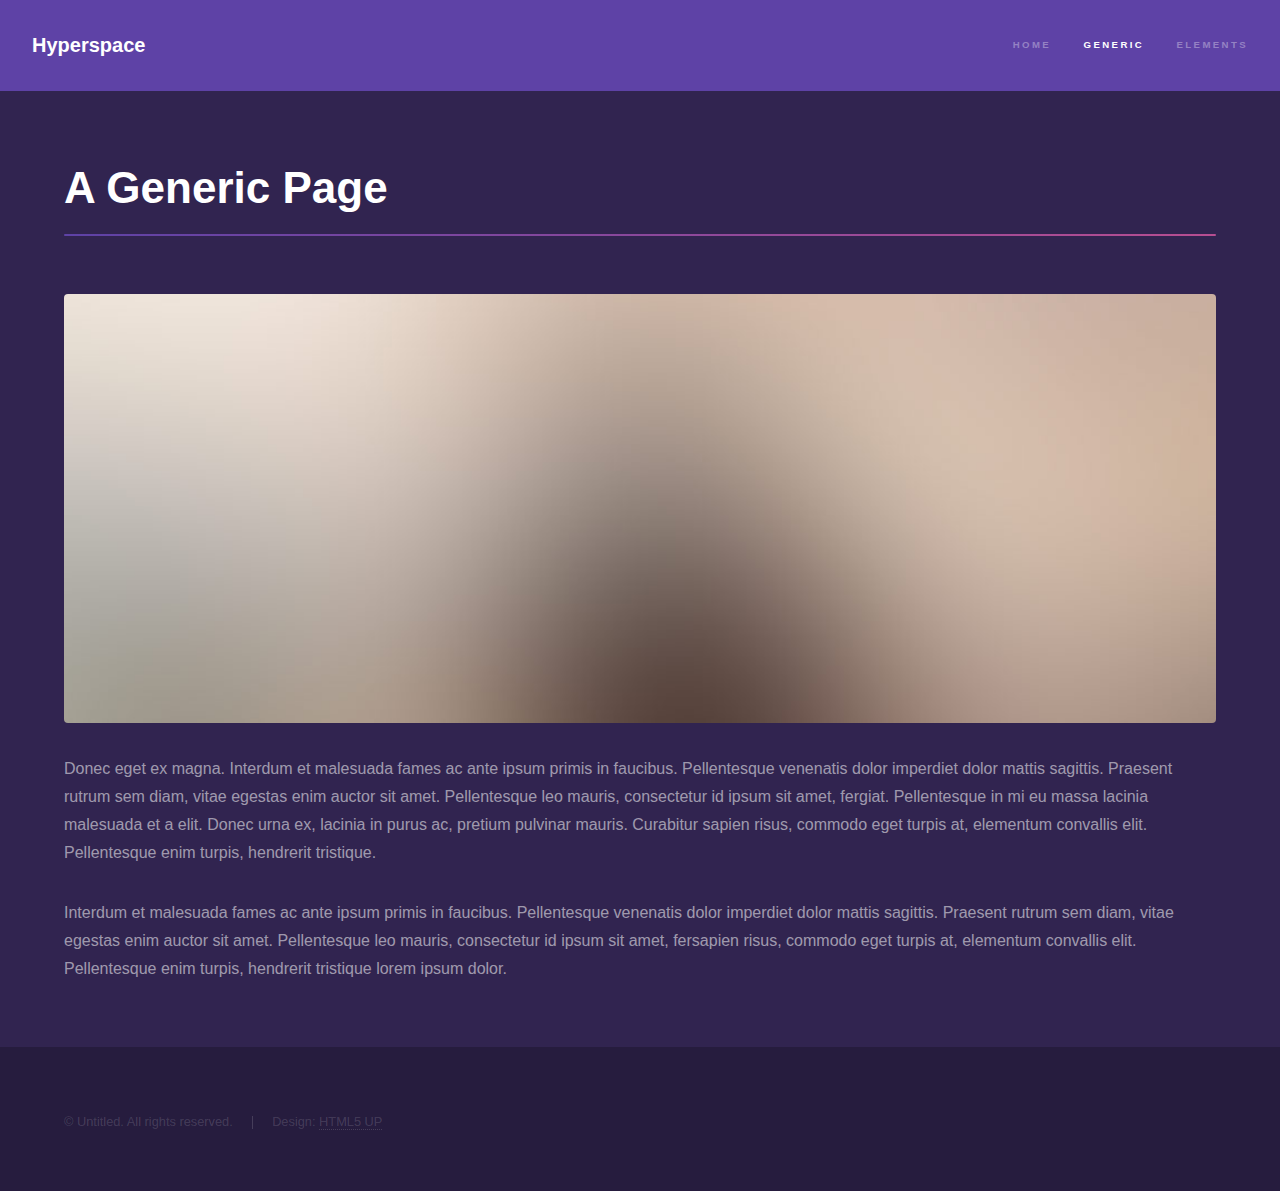
<file: vectornator/help/generic.html>
<!DOCTYPE HTML>
<!--
	Hyperspace by HTML5 UP
	html5up.net | @ajlkn
	Free for personal and commercial use under the CCA 3.0 license (html5up.net/license)
-->
<html>
	<head>
		<title>Generic - Hyperspace by HTML5 UP</title>
		<meta charset="utf-8" />
		<meta name="viewport" content="width=device-width, initial-scale=1" />
		<!--[if lte IE 8]><script src="assets/js/ie/html5shiv.js"></script><![endif]-->
		<link rel="stylesheet" href="assets/css/main.css" />
		<!--[if lte IE 9]><link rel="stylesheet" href="assets/css/ie9.css" /><![endif]-->
		<!--[if lte IE 8]><link rel="stylesheet" href="assets/css/ie8.css" /><![endif]-->
	</head>
	<body>

		<!-- Header -->
			<header id="header">
				<a href="index.html" class="title">Hyperspace</a>
				<nav>
					<ul>
						<li><a href="index.html">Home</a></li>
						<li><a href="generic.html" class="active">Generic</a></li>
						<li><a href="elements.html">Elements</a></li>
					</ul>
				</nav>
			</header>

		<!-- Wrapper -->
			<div id="wrapper">

				<!-- Main -->
					<section id="main" class="wrapper">
						<div class="inner">
							<h1 class="major">A Generic Page</h1>
							<span class="image fit"><img src="images/pic04.jpg" alt="" /></span>
							<p>Donec eget ex magna. Interdum et malesuada fames ac ante ipsum primis in faucibus. Pellentesque venenatis dolor imperdiet dolor mattis sagittis. Praesent rutrum sem diam, vitae egestas enim auctor sit amet. Pellentesque leo mauris, consectetur id ipsum sit amet, fergiat. Pellentesque in mi eu massa lacinia malesuada et a elit. Donec urna ex, lacinia in purus ac, pretium pulvinar mauris. Curabitur sapien risus, commodo eget turpis at, elementum convallis elit. Pellentesque enim turpis, hendrerit tristique.</p>
							<p>Interdum et malesuada fames ac ante ipsum primis in faucibus. Pellentesque venenatis dolor imperdiet dolor mattis sagittis. Praesent rutrum sem diam, vitae egestas enim auctor sit amet. Pellentesque leo mauris, consectetur id ipsum sit amet, fersapien risus, commodo eget turpis at, elementum convallis elit. Pellentesque enim turpis, hendrerit tristique lorem ipsum dolor.</p>
						</div>
					</section>

			</div>

		<!-- Footer -->
			<footer id="footer" class="wrapper alt">
				<div class="inner">
					<ul class="menu">
						<li>&copy; Untitled. All rights reserved.</li><li>Design: <a href="http://html5up.net">HTML5 UP</a></li>
					</ul>
				</div>
			</footer>

		<!-- Scripts -->
			<script src="assets/js/jquery.min.js"></script>
			<script src="assets/js/jquery.scrollex.min.js"></script>
			<script src="assets/js/jquery.scrolly.min.js"></script>
			<script src="assets/js/skel.min.js"></script>
			<script src="assets/js/util.js"></script>
			<!--[if lte IE 8]><script src="assets/js/ie/respond.min.js"></script><![endif]-->
			<script src="assets/js/main.js"></script>

	</body>
</html>
</file>
<file: vectornator/help/assets/css/ie9.css>
/*
	Hyperspace by HTML5 UP
	html5up.net | @ajlkn
	Free for personal and commercial use under the CCA 3.0 license (html5up.net/license)
*/

/* Type */

	h1.major:after {
		background: #b74e91;
	}

/* Wrapper */

	.wrapper.fullscreen {
		min-height: 0;
		padding-bottom: 6em;
		padding-top: 6em;
	}

		body.is-ie .wrapper.fullscreen {
			height: auto;
		}

/* Spotlights */

	.spotlights > section {
		padding-left: 20em;
		position: relative;
	}

		.spotlights > section > .image {
			height: 100%;
			left: 0;
			position: absolute;
			top: 0;
			width: 20em;
		}

		.spotlights > section > .content {
			width: 100%;
		}

/* Features */

	.features:after {
		clear: both;
		content: '';
		display: block;
	}

	.features section {
		float: left;
	}

/* Split */

	.split:after {
		clear: both;
		content: '';
		display: block;
	}

	.split > * {
		float: left;
	}

/* Sidebar */

	#sidebar nav a:after {
		background-color: #b74e91;
	}

/* Header */

	#header:after {
		clear: both;
		content: '';
		display: block;
	}

	#header > .title {
		float: left;
	}

	#header > nav {
		float: right;
	}
</file>
<file: vectornator/help/assets/css/ie8.css>
/*
	Hyperspace by HTML5 UP
	html5up.net | @ajlkn
	Free for personal and commercial use under the CCA 3.0 license (html5up.net/license)
*/

/* Type */

	body, input, select, textarea {
		color: #ffffff;
	}

/* Button */

	input[type="submit"],
	input[type="reset"],
	input[type="button"],
	button,
	.button {
		position: relative;
	}

		input[type="submit"]:after,
		input[type="reset"]:after,
		input[type="button"]:after,
		button:after,
		.button:after {
			display: none;
		}

/* Features */

	.features {
		border: solid 1px;
	}

/* Form */

	input[type="text"],
	input[type="password"],
	input[type="email"],
	input[type="tel"],
	select,
	textarea {
		background: transparent;
		border: solid 1px;
	}

/* Split */

	.split.style1 > :first-child {
		padding-right: 2em;
		width: 70%;
	}
</file>
<file: vectornator/help/assets/css/main.css>
@import url(font-awesome.min.css);

/*
	Hyperspace by HTML5 UP
	html5up.net | @ajlkn
	Free for personal and commercial use under the CCA 3.0 license (html5up.net/license)
*/

/* Reset */

	html, body, div, span, applet, object, iframe, h1, h2, h3, h4, h5, h6, p, blockquote, pre, a, abbr, acronym, address, big, cite, code, del, dfn, em, img, ins, kbd, q, s, samp, small, strike, strong, sub, sup, tt, var, b, u, i, center, dl, dt, dd, ol, ul, li, fieldset, form, label, legend, table, caption, tbody, tfoot, thead, tr, th, td, article, aside, canvas, details, embed, figure, figcaption, footer, header, hgroup, menu, nav, output, ruby, section, summary, time, mark, audio, video {
		margin: 0;
		padding: 0;
		border: 0;
		font-size: 100%;
		font: inherit;
		vertical-align: baseline;
	}

	article, aside, details, figcaption, figure, footer, header, hgroup, menu, nav, section {
		display: block;
	}

	body {
		line-height: 1;
	}

	ol, ul {
		list-style: none;
	}

	blockquote, q {
		quotes: none;
	}

	blockquote:before, blockquote:after, q:before, q:after {
		content: '';
		content: none;
	}

	table {
		border-collapse: collapse;
		border-spacing: 0;
	}

	body {
		-webkit-text-size-adjust: none;
	}

/* Box Model */

	*, *:before, *:after {
		-moz-box-sizing: border-box;
		-webkit-box-sizing: border-box;
		box-sizing: border-box;
	}

/* Grid */

	.row {
		border-bottom: solid 1px transparent;
		-moz-box-sizing: border-box;
		-webkit-box-sizing: border-box;
		box-sizing: border-box;
	}

	.row > * {
		float: left;
		-moz-box-sizing: border-box;
		-webkit-box-sizing: border-box;
		box-sizing: border-box;
	}

	.row:after, .row:before {
		content: '';
		display: block;
		clear: both;
		height: 0;
	}

	.row.uniform > * > :first-child {
		margin-top: 0;
	}

	.row.uniform > * > :last-child {
		margin-bottom: 0;
	}

	.row.\30 \25 > * {
		padding: 0 0 0 0em;
	}

	.row.\30 \25 {
		margin: 0 0 -1px 0em;
	}

	.row.uniform.\30 \25 > * {
		padding: 0em 0 0 0em;
	}

	.row.uniform.\30 \25 {
		margin: 0em 0 -1px 0em;
	}

	.row > * {
		padding: 0 0 0 1.5em;
	}

	.row {
		margin: 0 0 -1px -1.5em;
	}

	.row.uniform > * {
		padding: 1.5em 0 0 1.5em;
	}

	.row.uniform {
		margin: -1.5em 0 -1px -1.5em;
	}

	.row.\32 00\25 > * {
		padding: 0 0 0 3em;
	}

	.row.\32 00\25 {
		margin: 0 0 -1px -3em;
	}

	.row.uniform.\32 00\25 > * {
		padding: 3em 0 0 3em;
	}

	.row.uniform.\32 00\25 {
		margin: -3em 0 -1px -3em;
	}

	.row.\31 50\25 > * {
		padding: 0 0 0 2.25em;
	}

	.row.\31 50\25 {
		margin: 0 0 -1px -2.25em;
	}

	.row.uniform.\31 50\25 > * {
		padding: 2.25em 0 0 2.25em;
	}

	.row.uniform.\31 50\25 {
		margin: -2.25em 0 -1px -2.25em;
	}

	.row.\35 0\25 > * {
		padding: 0 0 0 0.75em;
	}

	.row.\35 0\25 {
		margin: 0 0 -1px -0.75em;
	}

	.row.uniform.\35 0\25 > * {
		padding: 0.75em 0 0 0.75em;
	}

	.row.uniform.\35 0\25 {
		margin: -0.75em 0 -1px -0.75em;
	}

	.row.\32 5\25 > * {
		padding: 0 0 0 0.375em;
	}

	.row.\32 5\25 {
		margin: 0 0 -1px -0.375em;
	}

	.row.uniform.\32 5\25 > * {
		padding: 0.375em 0 0 0.375em;
	}

	.row.uniform.\32 5\25 {
		margin: -0.375em 0 -1px -0.375em;
	}

	.\31 2u, .\31 2u\24 {
		width: 100%;
		clear: none;
		margin-left: 0;
	}

	.\31 1u, .\31 1u\24 {
		width: 91.6666666667%;
		clear: none;
		margin-left: 0;
	}

	.\31 0u, .\31 0u\24 {
		width: 83.3333333333%;
		clear: none;
		margin-left: 0;
	}

	.\39 u, .\39 u\24 {
		width: 75%;
		clear: none;
		margin-left: 0;
	}

	.\38 u, .\38 u\24 {
		width: 66.6666666667%;
		clear: none;
		margin-left: 0;
	}

	.\37 u, .\37 u\24 {
		width: 58.3333333333%;
		clear: none;
		margin-left: 0;
	}

	.\36 u, .\36 u\24 {
		width: 50%;
		clear: none;
		margin-left: 0;
	}

	.\35 u, .\35 u\24 {
		width: 41.6666666667%;
		clear: none;
		margin-left: 0;
	}

	.\34 u, .\34 u\24 {
		width: 33.3333333333%;
		clear: none;
		margin-left: 0;
	}

	.\33 u, .\33 u\24 {
		width: 25%;
		clear: none;
		margin-left: 0;
	}

	.\32 u, .\32 u\24 {
		width: 16.6666666667%;
		clear: none;
		margin-left: 0;
	}

	.\31 u, .\31 u\24 {
		width: 8.3333333333%;
		clear: none;
		margin-left: 0;
	}

	.\31 2u\24 + *,
	.\31 1u\24 + *,
	.\31 0u\24 + *,
	.\39 u\24 + *,
	.\38 u\24 + *,
	.\37 u\24 + *,
	.\36 u\24 + *,
	.\35 u\24 + *,
	.\34 u\24 + *,
	.\33 u\24 + *,
	.\32 u\24 + *,
	.\31 u\24 + * {
		clear: left;
	}

	.\-11u {
		margin-left: 91.66667%;
	}

	.\-10u {
		margin-left: 83.33333%;
	}

	.\-9u {
		margin-left: 75%;
	}

	.\-8u {
		margin-left: 66.66667%;
	}

	.\-7u {
		margin-left: 58.33333%;
	}

	.\-6u {
		margin-left: 50%;
	}

	.\-5u {
		margin-left: 41.66667%;
	}

	.\-4u {
		margin-left: 33.33333%;
	}

	.\-3u {
		margin-left: 25%;
	}

	.\-2u {
		margin-left: 16.66667%;
	}

	.\-1u {
		margin-left: 8.33333%;
	}

	@media screen and (max-width: 1680px) {

		.row > * {
			padding: 0 0 0 1.5em;
		}

		.row {
			margin: 0 0 -1px -1.5em;
		}

		.row.uniform > * {
			padding: 1.5em 0 0 1.5em;
		}

		.row.uniform {
			margin: -1.5em 0 -1px -1.5em;
		}

		.row.\32 00\25 > * {
			padding: 0 0 0 3em;
		}

		.row.\32 00\25 {
			margin: 0 0 -1px -3em;
		}

		.row.uniform.\32 00\25 > * {
			padding: 3em 0 0 3em;
		}

		.row.uniform.\32 00\25 {
			margin: -3em 0 -1px -3em;
		}

		.row.\31 50\25 > * {
			padding: 0 0 0 2.25em;
		}

		.row.\31 50\25 {
			margin: 0 0 -1px -2.25em;
		}

		.row.uniform.\31 50\25 > * {
			padding: 2.25em 0 0 2.25em;
		}

		.row.uniform.\31 50\25 {
			margin: -2.25em 0 -1px -2.25em;
		}

		.row.\35 0\25 > * {
			padding: 0 0 0 0.75em;
		}

		.row.\35 0\25 {
			margin: 0 0 -1px -0.75em;
		}

		.row.uniform.\35 0\25 > * {
			padding: 0.75em 0 0 0.75em;
		}

		.row.uniform.\35 0\25 {
			margin: -0.75em 0 -1px -0.75em;
		}

		.row.\32 5\25 > * {
			padding: 0 0 0 0.375em;
		}

		.row.\32 5\25 {
			margin: 0 0 -1px -0.375em;
		}

		.row.uniform.\32 5\25 > * {
			padding: 0.375em 0 0 0.375em;
		}

		.row.uniform.\32 5\25 {
			margin: -0.375em 0 -1px -0.375em;
		}

		.\31 2u\28xlarge\29, .\31 2u\24\28xlarge\29 {
			width: 100%;
			clear: none;
			margin-left: 0;
		}

		.\31 1u\28xlarge\29, .\31 1u\24\28xlarge\29 {
			width: 91.6666666667%;
			clear: none;
			margin-left: 0;
		}

		.\31 0u\28xlarge\29, .\31 0u\24\28xlarge\29 {
			width: 83.3333333333%;
			clear: none;
			margin-left: 0;
		}

		.\39 u\28xlarge\29, .\39 u\24\28xlarge\29 {
			width: 75%;
			clear: none;
			margin-left: 0;
		}

		.\38 u\28xlarge\29, .\38 u\24\28xlarge\29 {
			width: 66.6666666667%;
			clear: none;
			margin-left: 0;
		}

		.\37 u\28xlarge\29, .\37 u\24\28xlarge\29 {
			width: 58.3333333333%;
			clear: none;
			margin-left: 0;
		}

		.\36 u\28xlarge\29, .\36 u\24\28xlarge\29 {
			width: 50%;
			clear: none;
			margin-left: 0;
		}

		.\35 u\28xlarge\29, .\35 u\24\28xlarge\29 {
			width: 41.6666666667%;
			clear: none;
			margin-left: 0;
		}

		.\34 u\28xlarge\29, .\34 u\24\28xlarge\29 {
			width: 33.3333333333%;
			clear: none;
			margin-left: 0;
		}

		.\33 u\28xlarge\29, .\33 u\24\28xlarge\29 {
			width: 25%;
			clear: none;
			margin-left: 0;
		}

		.\32 u\28xlarge\29, .\32 u\24\28xlarge\29 {
			width: 16.6666666667%;
			clear: none;
			margin-left: 0;
		}

		.\31 u\28xlarge\29, .\31 u\24\28xlarge\29 {
			width: 8.3333333333%;
			clear: none;
			margin-left: 0;
		}

		.\31 2u\24\28xlarge\29 + *,
		.\31 1u\24\28xlarge\29 + *,
		.\31 0u\24\28xlarge\29 + *,
		.\39 u\24\28xlarge\29 + *,
		.\38 u\24\28xlarge\29 + *,
		.\37 u\24\28xlarge\29 + *,
		.\36 u\24\28xlarge\29 + *,
		.\35 u\24\28xlarge\29 + *,
		.\34 u\24\28xlarge\29 + *,
		.\33 u\24\28xlarge\29 + *,
		.\32 u\24\28xlarge\29 + *,
		.\31 u\24\28xlarge\29 + * {
			clear: left;
		}

		.\-11u\28xlarge\29 {
			margin-left: 91.66667%;
		}

		.\-10u\28xlarge\29 {
			margin-left: 83.33333%;
		}

		.\-9u\28xlarge\29 {
			margin-left: 75%;
		}

		.\-8u\28xlarge\29 {
			margin-left: 66.66667%;
		}

		.\-7u\28xlarge\29 {
			margin-left: 58.33333%;
		}

		.\-6u\28xlarge\29 {
			margin-left: 50%;
		}

		.\-5u\28xlarge\29 {
			margin-left: 41.66667%;
		}

		.\-4u\28xlarge\29 {
			margin-left: 33.33333%;
		}

		.\-3u\28xlarge\29 {
			margin-left: 25%;
		}

		.\-2u\28xlarge\29 {
			margin-left: 16.66667%;
		}

		.\-1u\28xlarge\29 {
			margin-left: 8.33333%;
		}

	}

	@media screen and (max-width: 1280px) {

		.row > * {
			padding: 0 0 0 1.5em;
		}

		.row {
			margin: 0 0 -1px -1.5em;
		}

		.row.uniform > * {
			padding: 1.5em 0 0 1.5em;
		}

		.row.uniform {
			margin: -1.5em 0 -1px -1.5em;
		}

		.row.\32 00\25 > * {
			padding: 0 0 0 3em;
		}

		.row.\32 00\25 {
			margin: 0 0 -1px -3em;
		}

		.row.uniform.\32 00\25 > * {
			padding: 3em 0 0 3em;
		}

		.row.uniform.\32 00\25 {
			margin: -3em 0 -1px -3em;
		}

		.row.\31 50\25 > * {
			padding: 0 0 0 2.25em;
		}

		.row.\31 50\25 {
			margin: 0 0 -1px -2.25em;
		}

		.row.uniform.\31 50\25 > * {
			padding: 2.25em 0 0 2.25em;
		}

		.row.uniform.\31 50\25 {
			margin: -2.25em 0 -1px -2.25em;
		}

		.row.\35 0\25 > * {
			padding: 0 0 0 0.75em;
		}

		.row.\35 0\25 {
			margin: 0 0 -1px -0.75em;
		}

		.row.uniform.\35 0\25 > * {
			padding: 0.75em 0 0 0.75em;
		}

		.row.uniform.\35 0\25 {
			margin: -0.75em 0 -1px -0.75em;
		}

		.row.\32 5\25 > * {
			padding: 0 0 0 0.375em;
		}

		.row.\32 5\25 {
			margin: 0 0 -1px -0.375em;
		}

		.row.uniform.\32 5\25 > * {
			padding: 0.375em 0 0 0.375em;
		}

		.row.uniform.\32 5\25 {
			margin: -0.375em 0 -1px -0.375em;
		}

		.\31 2u\28large\29, .\31 2u\24\28large\29 {
			width: 100%;
			clear: none;
			margin-left: 0;
		}

		.\31 1u\28large\29, .\31 1u\24\28large\29 {
			width: 91.6666666667%;
			clear: none;
			margin-left: 0;
		}

		.\31 0u\28large\29, .\31 0u\24\28large\29 {
			width: 83.3333333333%;
			clear: none;
			margin-left: 0;
		}

		.\39 u\28large\29, .\39 u\24\28large\29 {
			width: 75%;
			clear: none;
			margin-left: 0;
		}

		.\38 u\28large\29, .\38 u\24\28large\29 {
			width: 66.6666666667%;
			clear: none;
			margin-left: 0;
		}

		.\37 u\28large\29, .\37 u\24\28large\29 {
			width: 58.3333333333%;
			clear: none;
			margin-left: 0;
		}

		.\36 u\28large\29, .\36 u\24\28large\29 {
			width: 50%;
			clear: none;
			margin-left: 0;
		}

		.\35 u\28large\29, .\35 u\24\28large\29 {
			width: 41.6666666667%;
			clear: none;
			margin-left: 0;
		}

		.\34 u\28large\29, .\34 u\24\28large\29 {
			width: 33.3333333333%;
			clear: none;
			margin-left: 0;
		}

		.\33 u\28large\29, .\33 u\24\28large\29 {
			width: 25%;
			clear: none;
			margin-left: 0;
		}

		.\32 u\28large\29, .\32 u\24\28large\29 {
			width: 16.6666666667%;
			clear: none;
			margin-left: 0;
		}

		.\31 u\28large\29, .\31 u\24\28large\29 {
			width: 8.3333333333%;
			clear: none;
			margin-left: 0;
		}

		.\31 2u\24\28large\29 + *,
		.\31 1u\24\28large\29 + *,
		.\31 0u\24\28large\29 + *,
		.\39 u\24\28large\29 + *,
		.\38 u\24\28large\29 + *,
		.\37 u\24\28large\29 + *,
		.\36 u\24\28large\29 + *,
		.\35 u\24\28large\29 + *,
		.\34 u\24\28large\29 + *,
		.\33 u\24\28large\29 + *,
		.\32 u\24\28large\29 + *,
		.\31 u\24\28large\29 + * {
			clear: left;
		}

		.\-11u\28large\29 {
			margin-left: 91.66667%;
		}

		.\-10u\28large\29 {
			margin-left: 83.33333%;
		}

		.\-9u\28large\29 {
			margin-left: 75%;
		}

		.\-8u\28large\29 {
			margin-left: 66.66667%;
		}

		.\-7u\28large\29 {
			margin-left: 58.33333%;
		}

		.\-6u\28large\29 {
			margin-left: 50%;
		}

		.\-5u\28large\29 {
			margin-left: 41.66667%;
		}

		.\-4u\28large\29 {
			margin-left: 33.33333%;
		}

		.\-3u\28large\29 {
			margin-left: 25%;
		}

		.\-2u\28large\29 {
			margin-left: 16.66667%;
		}

		.\-1u\28large\29 {
			margin-left: 8.33333%;
		}

	}

	@media screen and (max-width: 980px) {

		.row > * {
			padding: 0 0 0 1.5em;
		}

		.row {
			margin: 0 0 -1px -1.5em;
		}

		.row.uniform > * {
			padding: 1.5em 0 0 1.5em;
		}

		.row.uniform {
			margin: -1.5em 0 -1px -1.5em;
		}

		.row.\32 00\25 > * {
			padding: 0 0 0 3em;
		}

		.row.\32 00\25 {
			margin: 0 0 -1px -3em;
		}

		.row.uniform.\32 00\25 > * {
			padding: 3em 0 0 3em;
		}

		.row.uniform.\32 00\25 {
			margin: -3em 0 -1px -3em;
		}

		.row.\31 50\25 > * {
			padding: 0 0 0 2.25em;
		}

		.row.\31 50\25 {
			margin: 0 0 -1px -2.25em;
		}

		.row.uniform.\31 50\25 > * {
			padding: 2.25em 0 0 2.25em;
		}

		.row.uniform.\31 50\25 {
			margin: -2.25em 0 -1px -2.25em;
		}

		.row.\35 0\25 > * {
			padding: 0 0 0 0.75em;
		}

		.row.\35 0\25 {
			margin: 0 0 -1px -0.75em;
		}

		.row.uniform.\35 0\25 > * {
			padding: 0.75em 0 0 0.75em;
		}

		.row.uniform.\35 0\25 {
			margin: -0.75em 0 -1px -0.75em;
		}

		.row.\32 5\25 > * {
			padding: 0 0 0 0.375em;
		}

		.row.\32 5\25 {
			margin: 0 0 -1px -0.375em;
		}

		.row.uniform.\32 5\25 > * {
			padding: 0.375em 0 0 0.375em;
		}

		.row.uniform.\32 5\25 {
			margin: -0.375em 0 -1px -0.375em;
		}

		.\31 2u\28medium\29, .\31 2u\24\28medium\29 {
			width: 100%;
			clear: none;
			margin-left: 0;
		}

		.\31 1u\28medium\29, .\31 1u\24\28medium\29 {
			width: 91.6666666667%;
			clear: none;
			margin-left: 0;
		}

		.\31 0u\28medium\29, .\31 0u\24\28medium\29 {
			width: 83.3333333333%;
			clear: none;
			margin-left: 0;
		}

		.\39 u\28medium\29, .\39 u\24\28medium\29 {
			width: 75%;
			clear: none;
			margin-left: 0;
		}

		.\38 u\28medium\29, .\38 u\24\28medium\29 {
			width: 66.6666666667%;
			clear: none;
			margin-left: 0;
		}

		.\37 u\28medium\29, .\37 u\24\28medium\29 {
			width: 58.3333333333%;
			clear: none;
			margin-left: 0;
		}

		.\36 u\28medium\29, .\36 u\24\28medium\29 {
			width: 50%;
			clear: none;
			margin-left: 0;
		}

		.\35 u\28medium\29, .\35 u\24\28medium\29 {
			width: 41.6666666667%;
			clear: none;
			margin-left: 0;
		}

		.\34 u\28medium\29, .\34 u\24\28medium\29 {
			width: 33.3333333333%;
			clear: none;
			margin-left: 0;
		}

		.\33 u\28medium\29, .\33 u\24\28medium\29 {
			width: 25%;
			clear: none;
			margin-left: 0;
		}

		.\32 u\28medium\29, .\32 u\24\28medium\29 {
			width: 16.6666666667%;
			clear: none;
			margin-left: 0;
		}

		.\31 u\28medium\29, .\31 u\24\28medium\29 {
			width: 8.3333333333%;
			clear: none;
			margin-left: 0;
		}

		.\31 2u\24\28medium\29 + *,
		.\31 1u\24\28medium\29 + *,
		.\31 0u\24\28medium\29 + *,
		.\39 u\24\28medium\29 + *,
		.\38 u\24\28medium\29 + *,
		.\37 u\24\28medium\29 + *,
		.\36 u\24\28medium\29 + *,
		.\35 u\24\28medium\29 + *,
		.\34 u\24\28medium\29 + *,
		.\33 u\24\28medium\29 + *,
		.\32 u\24\28medium\29 + *,
		.\31 u\24\28medium\29 + * {
			clear: left;
		}

		.\-11u\28medium\29 {
			margin-left: 91.66667%;
		}

		.\-10u\28medium\29 {
			margin-left: 83.33333%;
		}

		.\-9u\28medium\29 {
			margin-left: 75%;
		}

		.\-8u\28medium\29 {
			margin-left: 66.66667%;
		}

		.\-7u\28medium\29 {
			margin-left: 58.33333%;
		}

		.\-6u\28medium\29 {
			margin-left: 50%;
		}

		.\-5u\28medium\29 {
			margin-left: 41.66667%;
		}

		.\-4u\28medium\29 {
			margin-left: 33.33333%;
		}

		.\-3u\28medium\29 {
			margin-left: 25%;
		}

		.\-2u\28medium\29 {
			margin-left: 16.66667%;
		}

		.\-1u\28medium\29 {
			margin-left: 8.33333%;
		}

	}

	@media screen and (max-width: 736px) {

		.row > * {
			padding: 0 0 0 1.5em;
		}

		.row {
			margin: 0 0 -1px -1.5em;
		}

		.row.uniform > * {
			padding: 1.5em 0 0 1.5em;
		}

		.row.uniform {
			margin: -1.5em 0 -1px -1.5em;
		}

		.row.\32 00\25 > * {
			padding: 0 0 0 3em;
		}

		.row.\32 00\25 {
			margin: 0 0 -1px -3em;
		}

		.row.uniform.\32 00\25 > * {
			padding: 3em 0 0 3em;
		}

		.row.uniform.\32 00\25 {
			margin: -3em 0 -1px -3em;
		}

		.row.\31 50\25 > * {
			padding: 0 0 0 2.25em;
		}

		.row.\31 50\25 {
			margin: 0 0 -1px -2.25em;
		}

		.row.uniform.\31 50\25 > * {
			padding: 2.25em 0 0 2.25em;
		}

		.row.uniform.\31 50\25 {
			margin: -2.25em 0 -1px -2.25em;
		}

		.row.\35 0\25 > * {
			padding: 0 0 0 0.75em;
		}

		.row.\35 0\25 {
			margin: 0 0 -1px -0.75em;
		}

		.row.uniform.\35 0\25 > * {
			padding: 0.75em 0 0 0.75em;
		}

		.row.uniform.\35 0\25 {
			margin: -0.75em 0 -1px -0.75em;
		}

		.row.\32 5\25 > * {
			padding: 0 0 0 0.375em;
		}

		.row.\32 5\25 {
			margin: 0 0 -1px -0.375em;
		}

		.row.uniform.\32 5\25 > * {
			padding: 0.375em 0 0 0.375em;
		}

		.row.uniform.\32 5\25 {
			margin: -0.375em 0 -1px -0.375em;
		}

		.\31 2u\28small\29, .\31 2u\24\28small\29 {
			width: 100%;
			clear: none;
			margin-left: 0;
		}

		.\31 1u\28small\29, .\31 1u\24\28small\29 {
			width: 91.6666666667%;
			clear: none;
			margin-left: 0;
		}

		.\31 0u\28small\29, .\31 0u\24\28small\29 {
			width: 83.3333333333%;
			clear: none;
			margin-left: 0;
		}

		.\39 u\28small\29, .\39 u\24\28small\29 {
			width: 75%;
			clear: none;
			margin-left: 0;
		}

		.\38 u\28small\29, .\38 u\24\28small\29 {
			width: 66.6666666667%;
			clear: none;
			margin-left: 0;
		}

		.\37 u\28small\29, .\37 u\24\28small\29 {
			width: 58.3333333333%;
			clear: none;
			margin-left: 0;
		}

		.\36 u\28small\29, .\36 u\24\28small\29 {
			width: 50%;
			clear: none;
			margin-left: 0;
		}

		.\35 u\28small\29, .\35 u\24\28small\29 {
			width: 41.6666666667%;
			clear: none;
			margin-left: 0;
		}

		.\34 u\28small\29, .\34 u\24\28small\29 {
			width: 33.3333333333%;
			clear: none;
			margin-left: 0;
		}

		.\33 u\28small\29, .\33 u\24\28small\29 {
			width: 25%;
			clear: none;
			margin-left: 0;
		}

		.\32 u\28small\29, .\32 u\24\28small\29 {
			width: 16.6666666667%;
			clear: none;
			margin-left: 0;
		}

		.\31 u\28small\29, .\31 u\24\28small\29 {
			width: 8.3333333333%;
			clear: none;
			margin-left: 0;
		}

		.\31 2u\24\28small\29 + *,
		.\31 1u\24\28small\29 + *,
		.\31 0u\24\28small\29 + *,
		.\39 u\24\28small\29 + *,
		.\38 u\24\28small\29 + *,
		.\37 u\24\28small\29 + *,
		.\36 u\24\28small\29 + *,
		.\35 u\24\28small\29 + *,
		.\34 u\24\28small\29 + *,
		.\33 u\24\28small\29 + *,
		.\32 u\24\28small\29 + *,
		.\31 u\24\28small\29 + * {
			clear: left;
		}

		.\-11u\28small\29 {
			margin-left: 91.66667%;
		}

		.\-10u\28small\29 {
			margin-left: 83.33333%;
		}

		.\-9u\28small\29 {
			margin-left: 75%;
		}

		.\-8u\28small\29 {
			margin-left: 66.66667%;
		}

		.\-7u\28small\29 {
			margin-left: 58.33333%;
		}

		.\-6u\28small\29 {
			margin-left: 50%;
		}

		.\-5u\28small\29 {
			margin-left: 41.66667%;
		}

		.\-4u\28small\29 {
			margin-left: 33.33333%;
		}

		.\-3u\28small\29 {
			margin-left: 25%;
		}

		.\-2u\28small\29 {
			margin-left: 16.66667%;
		}

		.\-1u\28small\29 {
			margin-left: 8.33333%;
		}

	}

	@media screen and (max-width: 480px) {

		.row > * {
			padding: 0 0 0 1.5em;
		}

		.row {
			margin: 0 0 -1px -1.5em;
		}

		.row.uniform > * {
			padding: 1.5em 0 0 1.5em;
		}

		.row.uniform {
			margin: -1.5em 0 -1px -1.5em;
		}

		.row.\32 00\25 > * {
			padding: 0 0 0 3em;
		}

		.row.\32 00\25 {
			margin: 0 0 -1px -3em;
		}

		.row.uniform.\32 00\25 > * {
			padding: 3em 0 0 3em;
		}

		.row.uniform.\32 00\25 {
			margin: -3em 0 -1px -3em;
		}

		.row.\31 50\25 > * {
			padding: 0 0 0 2.25em;
		}

		.row.\31 50\25 {
			margin: 0 0 -1px -2.25em;
		}

		.row.uniform.\31 50\25 > * {
			padding: 2.25em 0 0 2.25em;
		}

		.row.uniform.\31 50\25 {
			margin: -2.25em 0 -1px -2.25em;
		}

		.row.\35 0\25 > * {
			padding: 0 0 0 0.75em;
		}

		.row.\35 0\25 {
			margin: 0 0 -1px -0.75em;
		}

		.row.uniform.\35 0\25 > * {
			padding: 0.75em 0 0 0.75em;
		}

		.row.uniform.\35 0\25 {
			margin: -0.75em 0 -1px -0.75em;
		}

		.row.\32 5\25 > * {
			padding: 0 0 0 0.375em;
		}

		.row.\32 5\25 {
			margin: 0 0 -1px -0.375em;
		}

		.row.uniform.\32 5\25 > * {
			padding: 0.375em 0 0 0.375em;
		}

		.row.uniform.\32 5\25 {
			margin: -0.375em 0 -1px -0.375em;
		}

		.\31 2u\28xsmall\29, .\31 2u\24\28xsmall\29 {
			width: 100%;
			clear: none;
			margin-left: 0;
		}

		.\31 1u\28xsmall\29, .\31 1u\24\28xsmall\29 {
			width: 91.6666666667%;
			clear: none;
			margin-left: 0;
		}

		.\31 0u\28xsmall\29, .\31 0u\24\28xsmall\29 {
			width: 83.3333333333%;
			clear: none;
			margin-left: 0;
		}

		.\39 u\28xsmall\29, .\39 u\24\28xsmall\29 {
			width: 75%;
			clear: none;
			margin-left: 0;
		}

		.\38 u\28xsmall\29, .\38 u\24\28xsmall\29 {
			width: 66.6666666667%;
			clear: none;
			margin-left: 0;
		}

		.\37 u\28xsmall\29, .\37 u\24\28xsmall\29 {
			width: 58.3333333333%;
			clear: none;
			margin-left: 0;
		}

		.\36 u\28xsmall\29, .\36 u\24\28xsmall\29 {
			width: 50%;
			clear: none;
			margin-left: 0;
		}

		.\35 u\28xsmall\29, .\35 u\24\28xsmall\29 {
			width: 41.6666666667%;
			clear: none;
			margin-left: 0;
		}

		.\34 u\28xsmall\29, .\34 u\24\28xsmall\29 {
			width: 33.3333333333%;
			clear: none;
			margin-left: 0;
		}

		.\33 u\28xsmall\29, .\33 u\24\28xsmall\29 {
			width: 25%;
			clear: none;
			margin-left: 0;
		}

		.\32 u\28xsmall\29, .\32 u\24\28xsmall\29 {
			width: 16.6666666667%;
			clear: none;
			margin-left: 0;
		}

		.\31 u\28xsmall\29, .\31 u\24\28xsmall\29 {
			width: 8.3333333333%;
			clear: none;
			margin-left: 0;
		}

		.\31 2u\24\28xsmall\29 + *,
		.\31 1u\24\28xsmall\29 + *,
		.\31 0u\24\28xsmall\29 + *,
		.\39 u\24\28xsmall\29 + *,
		.\38 u\24\28xsmall\29 + *,
		.\37 u\24\28xsmall\29 + *,
		.\36 u\24\28xsmall\29 + *,
		.\35 u\24\28xsmall\29 + *,
		.\34 u\24\28xsmall\29 + *,
		.\33 u\24\28xsmall\29 + *,
		.\32 u\24\28xsmall\29 + *,
		.\31 u\24\28xsmall\29 + * {
			clear: left;
		}

		.\-11u\28xsmall\29 {
			margin-left: 91.66667%;
		}

		.\-10u\28xsmall\29 {
			margin-left: 83.33333%;
		}

		.\-9u\28xsmall\29 {
			margin-left: 75%;
		}

		.\-8u\28xsmall\29 {
			margin-left: 66.66667%;
		}

		.\-7u\28xsmall\29 {
			margin-left: 58.33333%;
		}

		.\-6u\28xsmall\29 {
			margin-left: 50%;
		}

		.\-5u\28xsmall\29 {
			margin-left: 41.66667%;
		}

		.\-4u\28xsmall\29 {
			margin-left: 33.33333%;
		}

		.\-3u\28xsmall\29 {
			margin-left: 25%;
		}

		.\-2u\28xsmall\29 {
			margin-left: 16.66667%;
		}

		.\-1u\28xsmall\29 {
			margin-left: 8.33333%;
		}

	}

	@media screen and (max-width: 360px) {

		.row > * {
			padding: 0 0 0 1.5em;
		}

		.row {
			margin: 0 0 -1px -1.5em;
		}

		.row.uniform > * {
			padding: 1.5em 0 0 1.5em;
		}

		.row.uniform {
			margin: -1.5em 0 -1px -1.5em;
		}

		.row.\32 00\25 > * {
			padding: 0 0 0 3em;
		}

		.row.\32 00\25 {
			margin: 0 0 -1px -3em;
		}

		.row.uniform.\32 00\25 > * {
			padding: 3em 0 0 3em;
		}

		.row.uniform.\32 00\25 {
			margin: -3em 0 -1px -3em;
		}

		.row.\31 50\25 > * {
			padding: 0 0 0 2.25em;
		}

		.row.\31 50\25 {
			margin: 0 0 -1px -2.25em;
		}

		.row.uniform.\31 50\25 > * {
			padding: 2.25em 0 0 2.25em;
		}

		.row.uniform.\31 50\25 {
			margin: -2.25em 0 -1px -2.25em;
		}

		.row.\35 0\25 > * {
			padding: 0 0 0 0.75em;
		}

		.row.\35 0\25 {
			margin: 0 0 -1px -0.75em;
		}

		.row.uniform.\35 0\25 > * {
			padding: 0.75em 0 0 0.75em;
		}

		.row.uniform.\35 0\25 {
			margin: -0.75em 0 -1px -0.75em;
		}

		.row.\32 5\25 > * {
			padding: 0 0 0 0.375em;
		}

		.row.\32 5\25 {
			margin: 0 0 -1px -0.375em;
		}

		.row.uniform.\32 5\25 > * {
			padding: 0.375em 0 0 0.375em;
		}

		.row.uniform.\32 5\25 {
			margin: -0.375em 0 -1px -0.375em;
		}

		.\31 2u\28xxsmall\29, .\31 2u\24\28xxsmall\29 {
			width: 100%;
			clear: none;
			margin-left: 0;
		}

		.\31 1u\28xxsmall\29, .\31 1u\24\28xxsmall\29 {
			width: 91.6666666667%;
			clear: none;
			margin-left: 0;
		}

		.\31 0u\28xxsmall\29, .\31 0u\24\28xxsmall\29 {
			width: 83.3333333333%;
			clear: none;
			margin-left: 0;
		}

		.\39 u\28xxsmall\29, .\39 u\24\28xxsmall\29 {
			width: 75%;
			clear: none;
			margin-left: 0;
		}

		.\38 u\28xxsmall\29, .\38 u\24\28xxsmall\29 {
			width: 66.6666666667%;
			clear: none;
			margin-left: 0;
		}

		.\37 u\28xxsmall\29, .\37 u\24\28xxsmall\29 {
			width: 58.3333333333%;
			clear: none;
			margin-left: 0;
		}

		.\36 u\28xxsmall\29, .\36 u\24\28xxsmall\29 {
			width: 50%;
			clear: none;
			margin-left: 0;
		}

		.\35 u\28xxsmall\29, .\35 u\24\28xxsmall\29 {
			width: 41.6666666667%;
			clear: none;
			margin-left: 0;
		}

		.\34 u\28xxsmall\29, .\34 u\24\28xxsmall\29 {
			width: 33.3333333333%;
			clear: none;
			margin-left: 0;
		}

		.\33 u\28xxsmall\29, .\33 u\24\28xxsmall\29 {
			width: 25%;
			clear: none;
			margin-left: 0;
		}

		.\32 u\28xxsmall\29, .\32 u\24\28xxsmall\29 {
			width: 16.6666666667%;
			clear: none;
			margin-left: 0;
		}

		.\31 u\28xxsmall\29, .\31 u\24\28xxsmall\29 {
			width: 8.3333333333%;
			clear: none;
			margin-left: 0;
		}

		.\31 2u\24\28xxsmall\29 + *,
		.\31 1u\24\28xxsmall\29 + *,
		.\31 0u\24\28xxsmall\29 + *,
		.\39 u\24\28xxsmall\29 + *,
		.\38 u\24\28xxsmall\29 + *,
		.\37 u\24\28xxsmall\29 + *,
		.\36 u\24\28xxsmall\29 + *,
		.\35 u\24\28xxsmall\29 + *,
		.\34 u\24\28xxsmall\29 + *,
		.\33 u\24\28xxsmall\29 + *,
		.\32 u\24\28xxsmall\29 + *,
		.\31 u\24\28xxsmall\29 + * {
			clear: left;
		}

		.\-11u\28xxsmall\29 {
			margin-left: 91.66667%;
		}

		.\-10u\28xxsmall\29 {
			margin-left: 83.33333%;
		}

		.\-9u\28xxsmall\29 {
			margin-left: 75%;
		}

		.\-8u\28xxsmall\29 {
			margin-left: 66.66667%;
		}

		.\-7u\28xxsmall\29 {
			margin-left: 58.33333%;
		}

		.\-6u\28xxsmall\29 {
			margin-left: 50%;
		}

		.\-5u\28xxsmall\29 {
			margin-left: 41.66667%;
		}

		.\-4u\28xxsmall\29 {
			margin-left: 33.33333%;
		}

		.\-3u\28xxsmall\29 {
			margin-left: 25%;
		}

		.\-2u\28xxsmall\29 {
			margin-left: 16.66667%;
		}

		.\-1u\28xxsmall\29 {
			margin-left: 8.33333%;
		}

	}

/* Basic */

	@-ms-viewport {
		width: device-width;
	}

	body {
		-ms-overflow-style: scrollbar;
	}

	@media screen and (max-width: 480px) {

		html, body {
			min-width: 320px;
		}

	}

	body {
		background: #312450;
	}

		body.is-loading *, body.is-loading *:before, body.is-loading *:after {
			-moz-animation: none !important;
			-webkit-animation: none !important;
			-ms-animation: none !important;
			animation: none !important;
			-moz-transition: none !important;
			-webkit-transition: none !important;
			-ms-transition: none !important;
			transition: none !important;
		}

/* Type */

	body, input, select, textarea {
		color: rgba(255, 255, 255, 0.55);
		font-family: Arial, Helvetica, sans-serif;
		font-size: 16.5pt;
		font-weight: normal;
		line-height: 1.75;
	}

		@media screen and (max-width: 1680px) {

			body, input, select, textarea {
				font-size: 13pt;
			}

		}

		@media screen and (max-width: 1280px) {

			body, input, select, textarea {
				font-size: 12pt;
			}

		}

		@media screen and (max-width: 360px) {

			body, input, select, textarea {
				font-size: 11pt;
			}

		}

	a {
		-moz-transition: color 0.2s ease, border-bottom-color 0.2s ease;
		-webkit-transition: color 0.2s ease, border-bottom-color 0.2s ease;
		-ms-transition: color 0.2s ease, border-bottom-color 0.2s ease;
		transition: color 0.2s ease, border-bottom-color 0.2s ease;
		border-bottom: dotted 1px rgba(255, 255, 255, 0.35);
		color: inherit;
		text-decoration: none;
	}

		a:hover {
			border-bottom-color: transparent;
			color: #ffffff;
		}

	strong, b {
		color: #ffffff;
		font-weight: bold;
	}

	em, i {
		font-style: italic;
	}

	p {
		margin: 0 0 2em 0;
	}

	h1, h2, h3, h4, h5, h6 {
		color: #ffffff;
		font-weight: bold;
		line-height: 1.5;
		margin: 0 0 0.5em 0;
	}

		h1 a, h2 a, h3 a, h4 a, h5 a, h6 a {
			color: inherit;
			text-decoration: none;
		}

	h1 {
		font-size: 2.75em;
	}

		h1.major {
			margin: 0 0 1.3em 0;
			position: relative;
			padding-bottom: 0.35em;
		}

			h1.major:after {
				background-image: -moz-linear-gradient(to right, #5e42a6, #b74e91);
				background-image: -webkit-linear-gradient(to right, #5e42a6, #b74e91);
				background-image: -ms-linear-gradient(to right, #5e42a6, #b74e91);
				background-image: linear-gradient(to right, #5e42a6, #b74e91);
				-moz-transition: max-width 0.2s ease;
				-webkit-transition: max-width 0.2s ease;
				-ms-transition: max-width 0.2s ease;
				transition: max-width 0.2s ease;
				border-radius: 0.2em;
				bottom: 0;
				content: '';
				height: 0.05em;
				position: absolute;
				right: 0;
				width: 100%;
			}

	h2 {
		font-size: 1.75em;
	}

	h3 {
		font-size: 1.1em;
	}

	h4 {
		font-size: 1em;
	}

	h5 {
		font-size: 0.8em;
	}

	h6 {
		font-size: 0.6em;
	}

	@media screen and (max-width: 736px) {

		h1 {
			font-size: 2em;
		}

		h2 {
			font-size: 1.25em;
		}

		h3 {
			font-size: 1em;
		}

		h4 {
			font-size: 0.8em;
		}

		h5 {
			font-size: 0.6em;
		}

		h6 {
			font-size: 0.6em;
		}

	}

	sub {
		font-size: 0.8em;
		position: relative;
		top: 0.5em;
	}

	sup {
		font-size: 0.8em;
		position: relative;
		top: -0.5em;
	}

	blockquote {
		border-left: solid 4px rgba(255, 255, 255, 0.15);
		font-style: italic;
		margin: 0 0 2em 0;
		padding: 0.5em 0 0.5em 2em;
	}

	code {
		background: rgba(255, 255, 255, 0.05);
		border-radius: 0.25em;
		border: solid 1px rgba(255, 255, 255, 0.15);
		font-family: "Courier New", monospace;
		font-size: 0.9em;
		margin: 0 0.25em;
		padding: 0.25em 0.65em;
	}

	pre {
		-webkit-overflow-scrolling: touch;
		font-family: "Courier New", monospace;
		font-size: 0.9em;
		margin: 0 0 2em 0;
	}

		pre code {
			display: block;
			line-height: 1.75em;
			padding: 1em 1.5em;
			overflow-x: auto;
		}

	hr {
		border: 0;
		border-bottom: solid 1px rgba(255, 255, 255, 0.15);
		margin: 2em 0;
	}

		hr.major {
			margin: 3em 0;
		}

	.align-left {
		text-align: left;
	}

	.align-center {
		text-align: center;
	}

	.align-right {
		text-align: right;
	}

/* Box */

	.box {
		border-radius: 0.25em;
		border: solid 1px rgba(255, 255, 255, 0.15);
		margin-bottom: 2em;
		padding: 1.5em;
	}

		.box > :last-child,
		.box > :last-child > :last-child,
		.box > :last-child > :last-child > :last-child {
			margin-bottom: 0;
		}

		.box.alt {
			border: 0;
			border-radius: 0;
			padding: 0;
		}

/* Button */

	input[type="submit"],
	input[type="reset"],
	input[type="button"],
	button,
	.button {
		-moz-appearance: none;
		-webkit-appearance: none;
		-ms-appearance: none;
		appearance: none;
		-moz-transition: border-color 0.2s ease;
		-webkit-transition: border-color 0.2s ease;
		-ms-transition: border-color 0.2s ease;
		transition: border-color 0.2s ease;
		background-color: transparent;
		border: solid 1px !important;
		border-color: rgba(255, 255, 255, 0.15) !important;
		border-radius: 3em;
		color: #ffffff !important;
		cursor: pointer;
		display: inline-block;
		font-size: 0.6em;
		font-weight: bold;
		height: calc(4.75em + 2px);
		letter-spacing: 0.25em;
		line-height: 4.75em;
		outline: 0;
		padding: 0 3.75em;
		position: relative;
		text-align: center;
		text-decoration: none;
		text-transform: uppercase;
		white-space: nowrap;
	}

		input[type="submit"]:after,
		input[type="reset"]:after,
		input[type="button"]:after,
		button:after,
		.button:after {
			-moz-transform: scale(0.25);
			-webkit-transform: scale(0.25);
			-ms-transform: scale(0.25);
			transform: scale(0.25);
			-moz-pointer-events: none;
			-webkit-pointer-events: none;
			-ms-pointer-events: none;
			pointer-events: none;
			-moz-transition: opacity 0.2s ease, -moz-transform 0.2s ease;
			-webkit-transition: opacity 0.2s ease, -webkit-transform 0.2s ease;
			-ms-transition: opacity 0.2s ease, -ms-transform 0.2s ease;
			transition: opacity 0.2s ease, transform 0.2s ease;
			background: #ffffff;
			border-radius: 3em;
			content: '';
			height: 100%;
			left: 0;
			opacity: 0;
			position: absolute;
			top: 0;
			width: 100%;
		}

		input[type="submit"].icon:before,
		input[type="reset"].icon:before,
		input[type="button"].icon:before,
		button.icon:before,
		.button.icon:before {
			margin-right: 0.75em;
		}

		input[type="submit"].fit,
		input[type="reset"].fit,
		input[type="button"].fit,
		button.fit,
		.button.fit {
			display: block;
			margin: 0 0 1em 0;
			width: 100%;
		}

		input[type="submit"].small,
		input[type="reset"].small,
		input[type="button"].small,
		button.small,
		.button.small {
			font-size: 0.4em;
		}

		input[type="submit"].big,
		input[type="reset"].big,
		input[type="button"].big,
		button.big,
		.button.big {
			font-size: 0.8em;
		}

		input[type="submit"].special,
		input[type="reset"].special,
		input[type="button"].special,
		button.special,
		.button.special {
			background-color: #ffffff;
			color: #312450 !important;
		}

			input[type="submit"].special:after,
			input[type="reset"].special:after,
			input[type="button"].special:after,
			button.special:after,
			.button.special:after {
				display: none;
			}

		input[type="submit"].disabled, input[type="submit"]:disabled,
		input[type="reset"].disabled,
		input[type="reset"]:disabled,
		input[type="button"].disabled,
		input[type="button"]:disabled,
		button.disabled,
		button:disabled,
		.button.disabled,
		.button:disabled {
			cursor: default;
			opacity: 0.5;
			-moz-pointer-events: none;
			-webkit-pointer-events: none;
			-ms-pointer-events: none;
			pointer-events: none;
		}

		input[type="submit"]:hover,
		input[type="reset"]:hover,
		input[type="button"]:hover,
		button:hover,
		.button:hover {
			border-color: rgba(255, 255, 255, 0.55) !important;
		}

			input[type="submit"]:hover:after,
			input[type="reset"]:hover:after,
			input[type="button"]:hover:after,
			button:hover:after,
			.button:hover:after {
				opacity: 0.05;
				-moz-transform: scale(1);
				-webkit-transform: scale(1);
				-ms-transform: scale(1);
				transform: scale(1);
			}

			input[type="submit"]:hover:active,
			input[type="reset"]:hover:active,
			input[type="button"]:hover:active,
			button:hover:active,
			.button:hover:active {
				border-color: #ffffff !important;
			}

				input[type="submit"]:hover:active:after,
				input[type="reset"]:hover:active:after,
				input[type="button"]:hover:active:after,
				button:hover:active:after,
				.button:hover:active:after {
					opacity: 0.1;
				}

/* Features */

	.features {
		display: -moz-flex;
		display: -webkit-flex;
		display: -ms-flex;
		display: flex;
		-moz-flex-wrap: wrap;
		-webkit-flex-wrap: wrap;
		-ms-flex-wrap: wrap;
		flex-wrap: wrap;
		border-radius: 0.25em;
		border: solid 1px rgba(255, 255, 255, 0.15);
		background: rgba(255, 255, 255, 0.05);
		margin: 0 0 2em 0;
	}

		.features section {
			padding: 3.5em 3em 1em 7em ;
			width: 50%;
			border-top: solid 1px rgba(255, 255, 255, 0.15);
			position: relative;
		}

			.features section:nth-child(-n + 2) {
				border-top-width: 0;
			}

			.features section:nth-child(2n) {
				border-left: solid 1px rgba(255, 255, 255, 0.15);
			}

			.features section .icon {
				-moz-transition: opacity 0.5s ease, -moz-transform 0.5s ease;
				-webkit-transition: opacity 0.5s ease, -webkit-transform 0.5s ease;
				-ms-transition: opacity 0.5s ease, -ms-transform 0.5s ease;
				transition: opacity 0.5s ease, transform 0.5s ease;
				-moz-transition-delay: 1s;
				-webkit-transition-delay: 1s;
				-ms-transition-delay: 1s;
				transition-delay: 1s;
				-moz-transform: scale(1);
				-webkit-transform: scale(1);
				-ms-transform: scale(1);
				transform: scale(1);
				position: absolute;
				left: 3em;
				top: 3em;
				opacity: 1;
			}

			.features section:nth-child(1) .icon {
				-moz-transition-delay: 0.15s;
				-webkit-transition-delay: 0.15s;
				-ms-transition-delay: 0.15s;
				transition-delay: 0.15s;
			}

			.features section:nth-child(2) .icon {
				-moz-transition-delay: 0.3s;
				-webkit-transition-delay: 0.3s;
				-ms-transition-delay: 0.3s;
				transition-delay: 0.3s;
			}

			.features section:nth-child(3) .icon {
				-moz-transition-delay: 0.45s;
				-webkit-transition-delay: 0.45s;
				-ms-transition-delay: 0.45s;
				transition-delay: 0.45s;
			}

			.features section:nth-child(4) .icon {
				-moz-transition-delay: 0.6s;
				-webkit-transition-delay: 0.6s;
				-ms-transition-delay: 0.6s;
				transition-delay: 0.6s;
			}

			.features section:nth-child(5) .icon {
				-moz-transition-delay: 0.75s;
				-webkit-transition-delay: 0.75s;
				-ms-transition-delay: 0.75s;
				transition-delay: 0.75s;
			}

			.features section:nth-child(6) .icon {
				-moz-transition-delay: 0.9s;
				-webkit-transition-delay: 0.9s;
				-ms-transition-delay: 0.9s;
				transition-delay: 0.9s;
			}

			.features section:nth-child(7) .icon {
				-moz-transition-delay: 1.05s;
				-webkit-transition-delay: 1.05s;
				-ms-transition-delay: 1.05s;
				transition-delay: 1.05s;
			}

			.features section:nth-child(8) .icon {
				-moz-transition-delay: 1.2s;
				-webkit-transition-delay: 1.2s;
				-ms-transition-delay: 1.2s;
				transition-delay: 1.2s;
			}

			.features section:nth-child(9) .icon {
				-moz-transition-delay: 1.35s;
				-webkit-transition-delay: 1.35s;
				-ms-transition-delay: 1.35s;
				transition-delay: 1.35s;
			}

			.features section:nth-child(10) .icon {
				-moz-transition-delay: 1.5s;
				-webkit-transition-delay: 1.5s;
				-ms-transition-delay: 1.5s;
				transition-delay: 1.5s;
			}

			.features section:nth-child(11) .icon {
				-moz-transition-delay: 1.65s;
				-webkit-transition-delay: 1.65s;
				-ms-transition-delay: 1.65s;
				transition-delay: 1.65s;
			}

			.features section:nth-child(12) .icon {
				-moz-transition-delay: 1.8s;
				-webkit-transition-delay: 1.8s;
				-ms-transition-delay: 1.8s;
				transition-delay: 1.8s;
			}

			.features section:nth-child(13) .icon {
				-moz-transition-delay: 1.95s;
				-webkit-transition-delay: 1.95s;
				-ms-transition-delay: 1.95s;
				transition-delay: 1.95s;
			}

			.features section:nth-child(14) .icon {
				-moz-transition-delay: 2.1s;
				-webkit-transition-delay: 2.1s;
				-ms-transition-delay: 2.1s;
				transition-delay: 2.1s;
			}

			.features section:nth-child(15) .icon {
				-moz-transition-delay: 2.25s;
				-webkit-transition-delay: 2.25s;
				-ms-transition-delay: 2.25s;
				transition-delay: 2.25s;
			}

			.features section:nth-child(16) .icon {
				-moz-transition-delay: 2.4s;
				-webkit-transition-delay: 2.4s;
				-ms-transition-delay: 2.4s;
				transition-delay: 2.4s;
			}

			.features section:nth-child(17) .icon {
				-moz-transition-delay: 2.55s;
				-webkit-transition-delay: 2.55s;
				-ms-transition-delay: 2.55s;
				transition-delay: 2.55s;
			}

			.features section:nth-child(18) .icon {
				-moz-transition-delay: 2.7s;
				-webkit-transition-delay: 2.7s;
				-ms-transition-delay: 2.7s;
				transition-delay: 2.7s;
			}

			.features section:nth-child(19) .icon {
				-moz-transition-delay: 2.85s;
				-webkit-transition-delay: 2.85s;
				-ms-transition-delay: 2.85s;
				transition-delay: 2.85s;
			}

			.features section:nth-child(20) .icon {
				-moz-transition-delay: 3.0s;
				-webkit-transition-delay: 3.0s;
				-ms-transition-delay: 3.0s;
				transition-delay: 3.0s;
			}

		.features.inactive section .icon {
			-moz-transform: scale(0.5);
			-webkit-transform: scale(0.5);
			-ms-transform: scale(0.5);
			transform: scale(0.5);
			opacity: 0;
		}

		@media screen and (max-width: 980px) {

			.features {
				display: block;
			}

				.features section {
					border-top-width: 1px !important;
					border-left-width: 0 !important;
					width: 100%;
				}

					.features section:first-child {
						border-top-width: 0 !important;
					}

		}

		@media screen and (max-width: 736px) {

			.features section {
				padding: 2.5em 1.5em 0.1em 5.5em ;
			}

				.features section .icon {
					left: 1.5em;
					top: 2em;
				}

		}

		@media screen and (max-width: 480px) {

			.features section {
				padding: 2em 1.5em 0.1em 1.5em ;
			}

				.features section .icon {
					left: 0;
					position: relative;
					top: 0;
				}

		}

/* Form */

	form {
		margin: 0 0 2em 0;
	}

		form .field {
			margin: 0 0 1em 0;
		}

			form .field.half {
				width: 50%;
				float: left;
				padding: 0 0 0 0.75em;
			}

				form .field.half.first {
					padding: 0 0.75em 0 0;
				}

		form > .actions {
			margin: 2em 0 0 0 !important;
		}

		@media screen and (max-width: 736px) {

			form .field.half {
				width: 100%;
				float: none;
				padding: 0;
			}

				form .field.half.first {
					padding: 0;
				}

		}

	label {
		color: #ffffff;
		font-weight: bold;
		line-height: 1.5;
		margin: 0 0 0.7em 0;
		display: block;
		font-size: 1.1em;
	}

	input[type="text"],
	input[type="password"],
	input[type="email"],
	input[type="tel"],
	select,
	textarea {
		-moz-appearance: none;
		-webkit-appearance: none;
		-ms-appearance: none;
		appearance: none;
		background: rgba(255, 255, 255, 0.05);
		border-radius: 0.25em;
		border: none;
		border: solid 1px rgba(255, 255, 255, 0.15);
		color: inherit;
		display: block;
		outline: 0;
		padding: 0 1em;
		text-decoration: none;
		width: 100%;
	}

		input[type="text"]:invalid,
		input[type="password"]:invalid,
		input[type="email"]:invalid,
		input[type="tel"]:invalid,
		select:invalid,
		textarea:invalid {
			box-shadow: none;
		}

		input[type="text"]:focus,
		input[type="password"]:focus,
		input[type="email"]:focus,
		input[type="tel"]:focus,
		select:focus,
		textarea:focus {
			border-color: #ffffff;
			box-shadow: 0 0 0 1px #ffffff;
		}

	.select-wrapper {
		text-decoration: none;
		display: block;
		position: relative;
	}

		.select-wrapper:before {
			-moz-osx-font-smoothing: grayscale;
			-webkit-font-smoothing: antialiased;
			font-family: FontAwesome;
			font-style: normal;
			font-weight: normal;
			text-transform: none !important;
		}

		.select-wrapper:before {
			color: rgba(255, 255, 255, 0.15);
			content: '\f078';
			display: block;
			height: 2.75em;
			line-height: 2.75em;
			pointer-events: none;
			position: absolute;
			right: 0;
			text-align: center;
			top: 0;
			width: 2.75em;
		}

		.select-wrapper select::-ms-expand {
			display: none;
		}

	select option {
		background-color: #312450;
		color: #ffffff;
	}

	input[type="text"],
	input[type="password"],
	input[type="email"],
	select {
		height: 2.75em;
	}

	textarea {
		padding: 0.75em 1em;
	}

		body.is-ie textarea {
			min-height: 10em;
		}

	input[type="checkbox"],
	input[type="radio"] {
		-moz-appearance: none;
		-webkit-appearance: none;
		-ms-appearance: none;
		appearance: none;
		display: block;
		float: left;
		margin-right: -2em;
		opacity: 0;
		width: 1em;
		z-index: -1;
	}

		input[type="checkbox"] + label,
		input[type="radio"] + label {
			text-decoration: none;
			color: rgba(255, 255, 255, 0.55);
			cursor: pointer;
			display: inline-block;
			font-size: 1em;
			font-weight: normal;
			padding-left: 2.4em;
			padding-right: 0.75em;
			position: relative;
		}

			input[type="checkbox"] + label:before,
			input[type="radio"] + label:before {
				-moz-osx-font-smoothing: grayscale;
				-webkit-font-smoothing: antialiased;
				font-family: FontAwesome;
				font-style: normal;
				font-weight: normal;
				text-transform: none !important;
			}

			input[type="checkbox"] + label:before,
			input[type="radio"] + label:before {
				background: rgba(255, 255, 255, 0.05);
				border-radius: 0.25em;
				border: solid 1px rgba(255, 255, 255, 0.15);
				content: '';
				display: inline-block;
				height: 1.65em;
				left: 0;
				line-height: 1.58125em;
				position: absolute;
				text-align: center;
				top: 0;
				width: 1.65em;
			}

		input[type="checkbox"]:checked + label:before,
		input[type="radio"]:checked + label:before {
			background: #ffffff;
			border-color: #ffffff;
			color: #b74e91;
			content: '\f00c';
		}

		input[type="checkbox"]:focus + label:before,
		input[type="radio"]:focus + label:before {
			border-color: #ffffff;
			box-shadow: 0 0 0 1px #ffffff;
		}

	input[type="checkbox"] + label:before {
		border-radius: 0.25em;
	}

	input[type="radio"] + label:before {
		border-radius: 100%;
	}

	::-webkit-input-placeholder {
		color: rgba(255, 255, 255, 0.35) !important;
		opacity: 1.0;
	}

	:-moz-placeholder {
		color: rgba(255, 255, 255, 0.35) !important;
		opacity: 1.0;
	}

	::-moz-placeholder {
		color: rgba(255, 255, 255, 0.35) !important;
		opacity: 1.0;
	}

	:-ms-input-placeholder {
		color: rgba(255, 255, 255, 0.35) !important;
		opacity: 1.0;
	}

	.formerize-placeholder {
		color: rgba(255, 255, 255, 0.35) !important;
		opacity: 1.0;
	}

/* Icon */

	.icon {
		text-decoration: none;
		border-bottom: none;
		position: relative;
	}

		.icon:before {
			-moz-osx-font-smoothing: grayscale;
			-webkit-font-smoothing: antialiased;
			font-family: FontAwesome;
			font-style: normal;
			font-weight: normal;
			text-transform: none !important;
		}

		.icon > .label {
			display: none;
		}

		.icon.major {
			width: 2.5em;
			height: 2.5em;
			display: block;
			background: #ffffff;
			border-radius: 100%;
			color: #312450;
			text-align: center;
			line-height: 2.5em;
			margin: 0 0 1.3em 0;
		}

			.icon.major:before {
				font-size: 1.25em;
			}

				.wrapper.style1 .icon.major:before {
					color: #5e42a6;
				}

				.wrapper.style1-alt .icon.major:before {
					color: #493382;
				}

				.wrapper.style2 .icon.major:before {
					color: #5052b5;
				}

				.wrapper.style2-alt .icon.major:before {
					color: #3e4094;
				}

				.wrapper.style3 .icon.major:before {
					color: #b74e91;
				}

				.wrapper.style3-alt .icon.major:before {
					color: #953d75;
				}

/* Image */

	.image {
		border-radius: 0.25em;
		border: 0;
		display: inline-block;
		position: relative;
	}

		.image img {
			border-radius: 0.25em;
			display: block;
		}

		.image.left, .image.right {
			max-width: 40%;
		}

			.image.left img, .image.right img {
				width: 100%;
			}

		.image.left {
			float: left;
			margin: 0 1.5em 1em 0;
			top: 0.25em;
		}

		.image.right {
			float: right;
			margin: 0 0 1em 1.5em;
			top: 0.25em;
		}

		.image.fit {
			display: block;
			margin: 0 0 2em 0;
			width: 100%;
		}

			.image.fit img {
				width: 100%;
			}

		.image.main {
			display: block;
			margin: 0 0 3em 0;
			width: 100%;
		}

			.image.main img {
				width: 100%;
			}

/* List */

	ol {
		list-style: decimal;
		margin: 0 0 2em 0;
		padding-left: 1.25em;
	}

		ol li {
			padding-left: 0.25em;
		}

	ul {
		list-style: disc;
		margin: 0 0 2em 0;
		padding-left: 1em;
	}

		ul li {
			padding-left: 0.5em;
		}

		ul.alt {
			list-style: none;
			padding-left: 0;
		}

			ul.alt li {
				border-top: solid 1px rgba(255, 255, 255, 0.15);
				padding: 0.5em 0;
			}

				ul.alt li:first-child {
					border-top: 0;
					padding-top: 0;
				}

		ul.icons {
			cursor: default;
			list-style: none;
			padding-left: 0;
		}

			ul.icons li {
				display: inline-block;
				padding: 0 0.75em 0 0;
			}

				ul.icons li:last-child {
					padding-right: 0;
				}

				ul.icons li > a, ul.icons li > span {
					border: 0;
					text-decoration: none;
				}

					ul.icons li > a:before, ul.icons li > span:before {
						-moz-osx-font-smoothing: grayscale;
						-webkit-font-smoothing: antialiased;
						font-family: FontAwesome;
						font-style: normal;
						font-weight: normal;
						text-transform: none !important;
					}

					ul.icons li > a .label, ul.icons li > span .label {
						display: none;
					}

		ul.actions {
			cursor: default;
			list-style: none;
			padding-left: 0;
		}

			ul.actions li {
				display: inline-block;
				padding: 0 1em 0 0;
				vertical-align: middle;
			}

				ul.actions li:last-child {
					padding-right: 0;
				}

			ul.actions.small li {
				padding: 0 0.5em 0 0;
			}

			ul.actions.vertical li {
				display: block;
				padding: 1em 0 0 0;
			}

				ul.actions.vertical li:first-child {
					padding-top: 0;
				}

				ul.actions.vertical li > * {
					margin-bottom: 0;
				}

			ul.actions.vertical.small li {
				padding: 0.5em 0 0 0;
			}

				ul.actions.vertical.small li:first-child {
					padding-top: 0;
				}

			ul.actions.fit {
				display: table;
				margin-left: -1em;
				padding: 0;
				table-layout: fixed;
				width: calc(100% + 1em);
			}

				ul.actions.fit li {
					display: table-cell;
					padding: 0 0 0 1em;
				}

					ul.actions.fit li > * {
						margin-bottom: 0;
					}

				ul.actions.fit.small {
					margin-left: -0.5em;
					width: calc(100% + 0.5em);
				}

					ul.actions.fit.small li {
						padding: 0 0 0 0.5em;
					}

			@media screen and (max-width: 480px) {

				ul.actions {
					margin: 0 0 2em 0;
				}

					ul.actions li {
						padding: 1em 0 0 0;
						display: block;
						text-align: center;
						width: 100%;
					}

						ul.actions li > * {
							width: 100%;
							margin: 0 !important;
						}

							ul.actions li > *.icon:before {
								margin-left: -2em;
							}

						ul.actions li .button {
							padding: 0;
						}

						ul.actions li:first-child {
							padding-top: 0;
						}

					ul.actions.small li {
						padding: 0.5em 0 0 0;
					}

						ul.actions.small li:first-child {
							padding-top: 0;
						}

			}

		ul.contact {
			list-style: none;
			padding: 0;
		}

			ul.contact > li {
				padding: 0;
				margin: 1.5em 0 0 0;
			}

				ul.contact > li:first-child {
					margin-top: 0;
				}

		ul.menu {
			list-style: none;
			padding: 0;
		}

			ul.menu > li {
				border-left: solid 1px rgba(255, 255, 255, 0.15);
				display: inline-block;
				line-height: 1;
				margin-left: 1.5em;
				padding: 0 0 0 1.5em;
			}

				ul.menu > li:first-child {
					border-left: 0;
					margin: 0;
					padding-left: 0;
				}

			@media screen and (max-width: 480px) {

				ul.menu > li {
					border-left: 0;
					display: block;
					line-height: inherit;
					margin: 0.5em 0 0 0;
					padding-left: 0;
				}

			}

	dl {
		margin: 0 0 2em 0;
	}

		dl dt {
			display: block;
			font-weight: bold;
			margin: 0 0 1em 0;
		}

		dl dd {
			margin-left: 2em;
		}

/* Section/Article */

	section.special, article.special {
		text-align: center;
	}

	header p {
		color: rgba(255, 255, 255, 0.35);
		position: relative;
		margin: 0 0 1.5em 0;
	}

	header h2 + p {
		font-size: 1.25em;
		margin-top: -1em;
		line-height: 1.5em;
	}

	header h3 + p {
		font-size: 1.1em;
		margin-top: -0.8em;
		line-height: 1.5em;
	}

	header h4 + p,
	header h5 + p,
	header h6 + p {
		font-size: 0.9em;
		margin-top: -0.6em;
		line-height: 1.5em;
	}

/* Split */

	.split {
		display: -moz-flex;
		display: -webkit-flex;
		display: -ms-flex;
		display: flex;
	}

		.split > * {
			width: calc(50% - 2.5em);
		}

		.split > :nth-child(2n - 1) {
			padding-right: 2.5em;
			border-right: solid 1px rgba(255, 255, 255, 0.15);
		}

		.split > :nth-child(2n) {
			padding-left: 2.5em;
		}

		.split.style1 > :nth-child(2n - 1) {
			width: calc(66.66666% - 2.5em);
		}

		.split.style1 > :nth-child(2n) {
			width: calc(33.33333% - 2.5em);
		}

		@media screen and (max-width: 1680px) {

			.split > * {
				width: calc(50% - 2em);
			}

			.split > :nth-child(2n - 1) {
				padding-right: 2em;
			}

			.split > :nth-child(2n) {
				padding-left: 2em;
			}

			.split.style1 > :nth-child(2n - 1) {
				width: calc(66.66666% - 2em);
			}

			.split.style1 > :nth-child(2n) {
				width: calc(33.33333% - 2em);
			}

		}

		@media screen and (max-width: 980px) {

			.split {
				display: block;
			}

				.split > * {
					border-top: solid 1px rgba(255, 255, 255, 0.15);
					margin: 4em 0 0 0;
					padding: 4em 0 0 0;
					width: 100% !important;
				}

				.split > :nth-child(2n - 1) {
					border-right: 0;
					padding-right: 0;
				}

				.split > :nth-child(2n) {
					padding-left: 0;
				}

				.split > :first-child {
					border-top: 0;
					margin-top: 0;
					padding-top: 0;
				}

		}

		@media screen and (max-width: 736px) {

			.split > * {
				margin: 3em 0 0 0;
				padding: 3em 0 0 0;
			}

		}

/* Spotlights */

	.spotlights > section {
		display: -moz-flex;
		display: -webkit-flex;
		display: -ms-flex;
		display: flex;
		-moz-flex-direction: row;
		-webkit-flex-direction: row;
		-ms-flex-direction: row;
		flex-direction: row;
		min-height: 22.5em;
	}

		body.is-ie .spotlights > section {
			min-height: 0;
		}

		.spotlights > section > .image {
			background-position: center center;
			background-size: cover;
			border-radius: 0;
			display: block;
			position: relative;
			width: 25em;
		}

			.spotlights > section > .image img {
				border-radius: 0;
				display: block;
			}

			.spotlights > section > .image:before {
				-moz-transition: opacity 1s ease;
				-webkit-transition: opacity 1s ease;
				-ms-transition: opacity 1s ease;
				transition: opacity 1s ease;
				background: rgba(49, 36, 80, 0.9);
				content: '';
				display: block;
				height: 100%;
				left: 0;
				opacity: 0;
				position: absolute;
				top: 0;
				width: 100%;
			}

		.spotlights > section > .content {
			padding: 4em 5em 2em 5em ;
			display: -moz-flex;
			display: -webkit-flex;
			display: -ms-flex;
			display: flex;
			-moz-flex-direction: column;
			-webkit-flex-direction: column;
			-ms-flex-direction: column;
			flex-direction: column;
			-moz-justify-content: center;
			-webkit-justify-content: center;
			-ms-justify-content: center;
			justify-content: center;
			width: 50em;
			-ms-flex: 1;
		}

			.spotlights > section > .content > .inner {
				-moz-transform: translateX(0) translateY(0);
				-webkit-transform: translateX(0) translateY(0);
				-ms-transform: translateX(0) translateY(0);
				transform: translateX(0) translateY(0);
				-moz-transition: opacity 1s ease, -moz-transform 1s ease;
				-webkit-transition: opacity 1s ease, -webkit-transform 1s ease;
				-ms-transition: opacity 1s ease, -ms-transform 1s ease;
				transition: opacity 1s ease, transform 1s ease;
				opacity: 1;
			}

		.spotlights > section:nth-child(2) {
			background-color: rgba(0, 0, 0, 0.05);
		}

		.spotlights > section:nth-child(3) {
			background-color: rgba(0, 0, 0, 0.1);
		}

		.spotlights > section.inactive > .image:before, body.is-loading .spotlights > section > .image:before {
			opacity: 1;
		}

		.spotlights > section.inactive > .content > .inner, body.is-loading .spotlights > section > .content > .inner {
			-moz-transform: translateX(-1em);
			-webkit-transform: translateX(-1em);
			-ms-transform: translateX(-1em);
			transform: translateX(-1em);
			opacity: 0;
		}

		@media screen and (max-width: 1680px) {

			.spotlights > section > .content {
				padding: 4em 4em 2em 4em ;
			}

		}

		@media screen and (max-width: 980px) {

			.spotlights > section {
				display: block;
			}

				.spotlights > section > .image {
					width: 100%;
					height: 50vh;
				}

				.spotlights > section > .content {
					width: 100%;
				}

				.spotlights > section.inactive > .content > .inner, body.is-loading .spotlights > section > .content > .inner {
					-moz-transform: translateY(1em);
					-webkit-transform: translateY(1em);
					-ms-transform: translateY(1em);
					transform: translateY(1em);
				}

		}

		@media screen and (max-width: 736px) {

			.spotlights > section > .image {
				height: 50vh;
				min-height: 15em;
			}

			.spotlights > section > .content {
				padding: 3em 2em 1em 2em ;
			}

		}

/* Table */

	.table-wrapper {
		-webkit-overflow-scrolling: touch;
		overflow-x: auto;
	}

	table {
		margin: 0 0 2em 0;
		width: 100%;
	}

		table tbody tr {
			border: solid 1px rgba(255, 255, 255, 0.15);
			border-left: 0;
			border-right: 0;
		}

			table tbody tr:nth-child(2n + 1) {
				background-color: rgba(255, 255, 255, 0.05);
			}

		table td {
			padding: 0.75em 0.75em;
		}

		table th {
			color: #ffffff;
			font-size: 1em;
			font-weight: bold;
			padding: 0 0.75em 0.75em 0.75em;
			text-align: left;
		}

		table thead {
			border-bottom: solid 2px rgba(255, 255, 255, 0.15);
		}

		table tfoot {
			border-top: solid 2px rgba(255, 255, 255, 0.15);
		}

		table.alt {
			border-collapse: separate;
		}

			table.alt tbody tr td {
				border: solid 1px rgba(255, 255, 255, 0.15);
				border-left-width: 0;
				border-top-width: 0;
			}

				table.alt tbody tr td:first-child {
					border-left-width: 1px;
				}

			table.alt tbody tr:first-child td {
				border-top-width: 1px;
			}

			table.alt thead {
				border-bottom: 0;
			}

			table.alt tfoot {
				border-top: 0;
			}

/* Wrapper */

	.wrapper {
		position: relative;
	}

		.wrapper > .inner {
			padding: 5em 5em 3em 5em ;
			max-width: 100%;
			width: 75em;
		}

			@media screen and (max-width: 1680px) {

				.wrapper > .inner {
					padding: 4em 4em 2em 4em ;
				}

			}

			@media screen and (max-width: 1280px) {

				.wrapper > .inner {
					width: 100%;
				}

			}

			@media screen and (max-width: 736px) {

				.wrapper > .inner {
					padding: 3em 2em 1em 2em ;
				}

			}

		.wrapper.alt {
			background-color: #261c3e;
		}

		.wrapper.style1 {
			background-color: #5e42a6;
		}

		.wrapper.style1-alt {
			background-color: #493382;
		}

		.wrapper.style2 {
			background-color: #5052b5;
		}

		.wrapper.style2-alt {
			background-color: #3e4094;
		}

		.wrapper.style3 {
			background-color: #b74e91;
		}

		.wrapper.style3-alt {
			background-color: #953d75;
		}

		.wrapper.fullscreen {
			display: -moz-flex;
			display: -webkit-flex;
			display: -ms-flex;
			display: flex;
			-moz-flex-direction: column;
			-webkit-flex-direction: column;
			-ms-flex-direction: column;
			flex-direction: column;
			-moz-justify-content: center;
			-webkit-justify-content: center;
			-ms-justify-content: center;
			justify-content: center;
			min-height: 100vh;
		}

			body.is-ie .wrapper.fullscreen {
				height: 100vh;
			}

			@media screen and (max-width: 1280px) {

				.wrapper.fullscreen {
					min-height: calc(100vh - 2.5em);
				}

					body.is-ie .wrapper.fullscreen {
						height: calc(100vh - 2.5em);
					}

			}

			@media screen and (max-width: 736px) {

				.wrapper.fullscreen {
					padding: 2em 0;
					min-height: 0;
				}

					body.is-ie .wrapper.fullscreen {
						height: auto;
					}

			}

		.wrapper.fade-up > .inner {
			-moz-transform: translateY(0);
			-webkit-transform: translateY(0);
			-ms-transform: translateY(0);
			transform: translateY(0);
			-moz-transition: opacity 1s ease, -moz-transform 1s ease;
			-webkit-transition: opacity 1s ease, -webkit-transform 1s ease;
			-ms-transition: opacity 1s ease, -ms-transform 1s ease;
			transition: opacity 1s ease, transform 1s ease;
			opacity: 1.0;
		}

		.wrapper.fade-up.inactive > .inner, body.is-loading .wrapper.fade-up > .inner {
			opacity: 0;
			-moz-transform: translateY(1em);
			-webkit-transform: translateY(1em);
			-ms-transform: translateY(1em);
			transform: translateY(1em);
		}

		.wrapper.fade-down > .inner {
			-moz-transform: translateY(0);
			-webkit-transform: translateY(0);
			-ms-transform: translateY(0);
			transform: translateY(0);
			-moz-transition: opacity 1s ease, -moz-transform 1s ease;
			-webkit-transition: opacity 1s ease, -webkit-transform 1s ease;
			-ms-transition: opacity 1s ease, -ms-transform 1s ease;
			transition: opacity 1s ease, transform 1s ease;
			opacity: 1.0;
		}

		.wrapper.fade-down.inactive > .inner, body.is-loading .wrapper.fade-down > .inner {
			opacity: 0;
			-moz-transform: translateY(-1em);
			-webkit-transform: translateY(-1em);
			-ms-transform: translateY(-1em);
			transform: translateY(-1em);
		}

		.wrapper.fade > .inner {
			-moz-transition: opacity 1s ease;
			-webkit-transition: opacity 1s ease;
			-ms-transition: opacity 1s ease;
			transition: opacity 1s ease;
			opacity: 1.0;
		}

		.wrapper.fade.inactive > .inner, body.is-loading .wrapper.fade > .inner {
			opacity: 0;
		}

/* Header */

	#header {
		display: -moz-flex;
		display: -webkit-flex;
		display: -ms-flex;
		display: flex;
		background-color: #5e42a6;
		cursor: default;
		padding: 1.75em 2em;
	}

		#header > .title {
			border: 0;
			color: #ffffff;
			display: block;
			font-size: 1.25em;
			font-weight: bold;
		}

		#header > nav {
			-moz-flex: 1;
			-webkit-flex: 1;
			-ms-flex: 1;
			flex: 1;
			text-align: right;
		}

			#header > nav > ul {
				margin: 0;
				padding: 0;
			}

				#header > nav > ul > li {
					display: inline-block;
					margin-left: 1.75em;
					padding: 0;
					vertical-align: middle;
				}

					#header > nav > ul > li:first-child {
						margin-left: 0;
					}

					#header > nav > ul > li a {
						border: 0;
						color: rgba(255, 255, 255, 0.35);
						display: inline-block;
						font-size: 0.6em;
						font-weight: bold;
						letter-spacing: 0.25em;
						text-transform: uppercase;
					}

						#header > nav > ul > li a:hover {
							color: rgba(255, 255, 255, 0.55);
						}

						#header > nav > ul > li a.active {
							color: #ffffff;
						}

		@media screen and (max-width: 736px) {

			#header {
				padding: 1em 2em;
			}

		}

		@media screen and (max-width: 480px) {

			#header {
				display: block;
				padding: 0 2em;
				text-align: left;
			}

				#header .title {
					font-size: 1.25em;
					padding: 1em 0;
				}

				#header > nav {
					border-top: solid 1px rgba(255, 255, 255, 0.15);
					text-align: inherit;
				}

					#header > nav > ul > li {
						margin-left: 1.5em;
					}

						#header > nav > ul > li a {
							height: 6em;
							line-height: 6em;
						}

		}

/* Wrapper (main) */

	#sidebar + #wrapper {
		margin-left: 18em;
	}

		@media screen and (max-width: 1280px) {

			#sidebar + #wrapper {
				margin-left: 0;
				padding-top: 3.5em;
			}

		}

		@media screen and (max-width: 736px) {

			#sidebar + #wrapper {
				padding-top: 0;
			}

		}

	#header + #wrapper > .wrapper > .inner {
		margin: 0 auto;
	}

/* Footer */

	#sidebar + #wrapper + #footer {
		margin-left: 18em;
	}

		@media screen and (max-width: 1280px) {

			#sidebar + #wrapper + #footer {
				margin-left: 0;
			}

		}

	#footer > .inner a {
		border-bottom-color: rgba(255, 255, 255, 0.15);
	}

		#footer > .inner a:hover {
			border-bottom-color: transparent;
		}

	#footer > .inner .menu {
		font-size: 0.8em;
		color: rgba(255, 255, 255, 0.15);
	}

	#header + #wrapper + #footer > .inner {
		margin: 0 auto;
	}

/* Sidebar */

	#sidebar {
		padding: 2.5em 2.5em 0.5em 2.5em ;
		background: #312450;
		cursor: default;
		height: 100vh;
		left: 0;
		overflow-x: hidden;
		overflow-y: auto;
		position: fixed;
		text-align: right;
		top: 0;
		width: 18em;
		z-index: 10000;
	}

		#sidebar > .inner {
			display: -moz-flex;
			display: -webkit-flex;
			display: -ms-flex;
			display: flex;
			-moz-flex-direction: column;
			-webkit-flex-direction: column;
			-ms-flex-direction: column;
			flex-direction: column;
			-moz-justify-content: center;
			-webkit-justify-content: center;
			-ms-justify-content: center;
			justify-content: center;
			-moz-transform: translateY(0);
			-webkit-transform: translateY(0);
			-ms-transform: translateY(0);
			transform: translateY(0);
			-moz-transition: opacity 1s ease;
			-webkit-transition: opacity 1s ease;
			-ms-transition: opacity 1s ease;
			transition: opacity 1s ease;
			min-height: 100%;
			opacity: 1;
			width: 100%;
		}

			body.is-ie #sidebar > .inner {
				height: 100%;
			}

		#sidebar nav > ul {
			list-style: none;
			padding: 0;
		}

			#sidebar nav > ul > li {
				-moz-transform: translateY(0);
				-webkit-transform: translateY(0);
				-ms-transform: translateY(0);
				transform: translateY(0);
				-moz-transition: opacity 0.15s ease, -moz-transform 0.75s ease;
				-webkit-transition: opacity 0.15s ease, -webkit-transform 0.75s ease;
				-ms-transition: opacity 0.15s ease, -ms-transform 0.75s ease;
				transition: opacity 0.15s ease, transform 0.75s ease;
				margin: 1.5em 0 0 0;
				opacity: 1;
				padding: 0;
				position: relative;
			}

				#sidebar nav > ul > li:first-child {
					margin: 0;
				}

				#sidebar nav > ul > li:nth-child(1) {
					-moz-transition-delay: 0.45s;
					-webkit-transition-delay: 0.45s;
					-ms-transition-delay: 0.45s;
					transition-delay: 0.45s;
				}

				#sidebar nav > ul > li:nth-child(2) {
					-moz-transition-delay: 0.65s;
					-webkit-transition-delay: 0.65s;
					-ms-transition-delay: 0.65s;
					transition-delay: 0.65s;
				}

				#sidebar nav > ul > li:nth-child(3) {
					-moz-transition-delay: 0.85s;
					-webkit-transition-delay: 0.85s;
					-ms-transition-delay: 0.85s;
					transition-delay: 0.85s;
				}

				#sidebar nav > ul > li:nth-child(4) {
					-moz-transition-delay: 1.05s;
					-webkit-transition-delay: 1.05s;
					-ms-transition-delay: 1.05s;
					transition-delay: 1.05s;
				}

				#sidebar nav > ul > li:nth-child(5) {
					-moz-transition-delay: 1.25s;
					-webkit-transition-delay: 1.25s;
					-ms-transition-delay: 1.25s;
					transition-delay: 1.25s;
				}

				#sidebar nav > ul > li:nth-child(6) {
					-moz-transition-delay: 1.45s;
					-webkit-transition-delay: 1.45s;
					-ms-transition-delay: 1.45s;
					transition-delay: 1.45s;
				}

				#sidebar nav > ul > li:nth-child(7) {
					-moz-transition-delay: 1.65s;
					-webkit-transition-delay: 1.65s;
					-ms-transition-delay: 1.65s;
					transition-delay: 1.65s;
				}

				#sidebar nav > ul > li:nth-child(8) {
					-moz-transition-delay: 1.85s;
					-webkit-transition-delay: 1.85s;
					-ms-transition-delay: 1.85s;
					transition-delay: 1.85s;
				}

				#sidebar nav > ul > li:nth-child(9) {
					-moz-transition-delay: 2.05s;
					-webkit-transition-delay: 2.05s;
					-ms-transition-delay: 2.05s;
					transition-delay: 2.05s;
				}

				#sidebar nav > ul > li:nth-child(10) {
					-moz-transition-delay: 2.25s;
					-webkit-transition-delay: 2.25s;
					-ms-transition-delay: 2.25s;
					transition-delay: 2.25s;
				}

				#sidebar nav > ul > li:nth-child(11) {
					-moz-transition-delay: 2.45s;
					-webkit-transition-delay: 2.45s;
					-ms-transition-delay: 2.45s;
					transition-delay: 2.45s;
				}

				#sidebar nav > ul > li:nth-child(12) {
					-moz-transition-delay: 2.65s;
					-webkit-transition-delay: 2.65s;
					-ms-transition-delay: 2.65s;
					transition-delay: 2.65s;
				}

				#sidebar nav > ul > li:nth-child(13) {
					-moz-transition-delay: 2.85s;
					-webkit-transition-delay: 2.85s;
					-ms-transition-delay: 2.85s;
					transition-delay: 2.85s;
				}

				#sidebar nav > ul > li:nth-child(14) {
					-moz-transition-delay: 3.05s;
					-webkit-transition-delay: 3.05s;
					-ms-transition-delay: 3.05s;
					transition-delay: 3.05s;
				}

				#sidebar nav > ul > li:nth-child(15) {
					-moz-transition-delay: 3.25s;
					-webkit-transition-delay: 3.25s;
					-ms-transition-delay: 3.25s;
					transition-delay: 3.25s;
				}

				#sidebar nav > ul > li:nth-child(16) {
					-moz-transition-delay: 3.45s;
					-webkit-transition-delay: 3.45s;
					-ms-transition-delay: 3.45s;
					transition-delay: 3.45s;
				}

				#sidebar nav > ul > li:nth-child(17) {
					-moz-transition-delay: 3.65s;
					-webkit-transition-delay: 3.65s;
					-ms-transition-delay: 3.65s;
					transition-delay: 3.65s;
				}

				#sidebar nav > ul > li:nth-child(18) {
					-moz-transition-delay: 3.85s;
					-webkit-transition-delay: 3.85s;
					-ms-transition-delay: 3.85s;
					transition-delay: 3.85s;
				}

				#sidebar nav > ul > li:nth-child(19) {
					-moz-transition-delay: 4.05s;
					-webkit-transition-delay: 4.05s;
					-ms-transition-delay: 4.05s;
					transition-delay: 4.05s;
				}

				#sidebar nav > ul > li:nth-child(20) {
					-moz-transition-delay: 4.25s;
					-webkit-transition-delay: 4.25s;
					-ms-transition-delay: 4.25s;
					transition-delay: 4.25s;
				}

		#sidebar nav a {
			-moz-transition: color 0.2s ease;
			-webkit-transition: color 0.2s ease;
			-ms-transition: color 0.2s ease;
			transition: color 0.2s ease;
			border: 0;
			color: rgba(255, 255, 255, 0.35);
			display: block;
			font-size: 0.6em;
			font-weight: bold;
			letter-spacing: 0.25em;
			line-height: 1.75;
			outline: 0;
			padding: 1.35em 0;
			position: relative;
			text-decoration: none;
			text-transform: uppercase;
		}

			#sidebar nav a:before, #sidebar nav a:after {
				border-radius: 0.2em;
				bottom: 0;
				content: '';
				height: 0.2em;
				position: absolute;
				right: 0;
				width: 100%;
			}

			#sidebar nav a:before {
				background: #3c2c62;
			}

			#sidebar nav a:after {
				background-image: -moz-linear-gradient(to right, #5e42a6, #b74e91);
				background-image: -webkit-linear-gradient(to right, #5e42a6, #b74e91);
				background-image: -ms-linear-gradient(to right, #5e42a6, #b74e91);
				background-image: linear-gradient(to right, #5e42a6, #b74e91);
				-moz-transition: max-width 0.2s ease;
				-webkit-transition: max-width 0.2s ease;
				-ms-transition: max-width 0.2s ease;
				transition: max-width 0.2s ease;
				max-width: 0;
			}

			#sidebar nav a:hover {
				color: rgba(255, 255, 255, 0.55);
			}

			#sidebar nav a.active {
				color: #ffffff;
			}

				#sidebar nav a.active:after {
					max-width: 100%;
				}

		body.is-loading #sidebar > .inner {
			opacity: 0;
		}

		body.is-loading #sidebar nav ul li {
			-moz-transform: translateY(2em);
			-webkit-transform: translateY(2em);
			-ms-transform: translateY(2em);
			transform: translateY(2em);
			opacity: 0;
		}

		@media screen and (max-width: 1280px) {

			#sidebar {
				height: 3.5em;
				left: 0;
				line-height: 3.5em;
				overflow: hidden;
				padding: 0;
				text-align: center;
				top: 0;
				width: 100%;
			}

				#sidebar > .inner {
					-moz-flex-direction: row;
					-webkit-flex-direction: row;
					-ms-flex-direction: row;
					flex-direction: row;
					-moz-align-items: stretch;
					-webkit-align-items: stretch;
					-ms-align-items: stretch;
					align-items: stretch;
					height: inherit;
					line-height: inherit;
				}

				#sidebar nav {
					height: inherit;
					line-height: inherit;
				}

					#sidebar nav ul {
						display: -moz-flex;
						display: -webkit-flex;
						display: -ms-flex;
						display: flex;
						height: inherit;
						line-height: inherit;
						margin: 0;
					}

						#sidebar nav ul li {
							display: block;
							height: inherit;
							line-height: inherit;
							margin: 0 0 0 2em;
							padding: 0;
						}

					#sidebar nav a {
						height: inherit;
						line-height: inherit;
						padding: 0;
					}

						#sidebar nav a:after {
							background-image: none;
							background-color: #b74e91;
						}

		}

		@media screen and (max-width: 736px) {

			#sidebar {
				display: none;
			}

		}

/* Intro */

	#intro {
		background-attachment: fixed;
		background-image: url("images/intro.svg");
		background-position: top right;
		background-repeat: no-repeat;
		background-size: 100% 100%;
	}

		#intro p {
			font-size: 1.25em;
		}

			@media screen and (max-width: 980px) {

				#intro p br {
					display: none;
				}

			}

			@media screen and (max-width: 736px) {

				#intro p {
					font-size: 1em;
				}

			}

		@media screen and (max-width: 1280px) {

			#intro {
				background-attachment: scroll;
			}

		}
</file>
